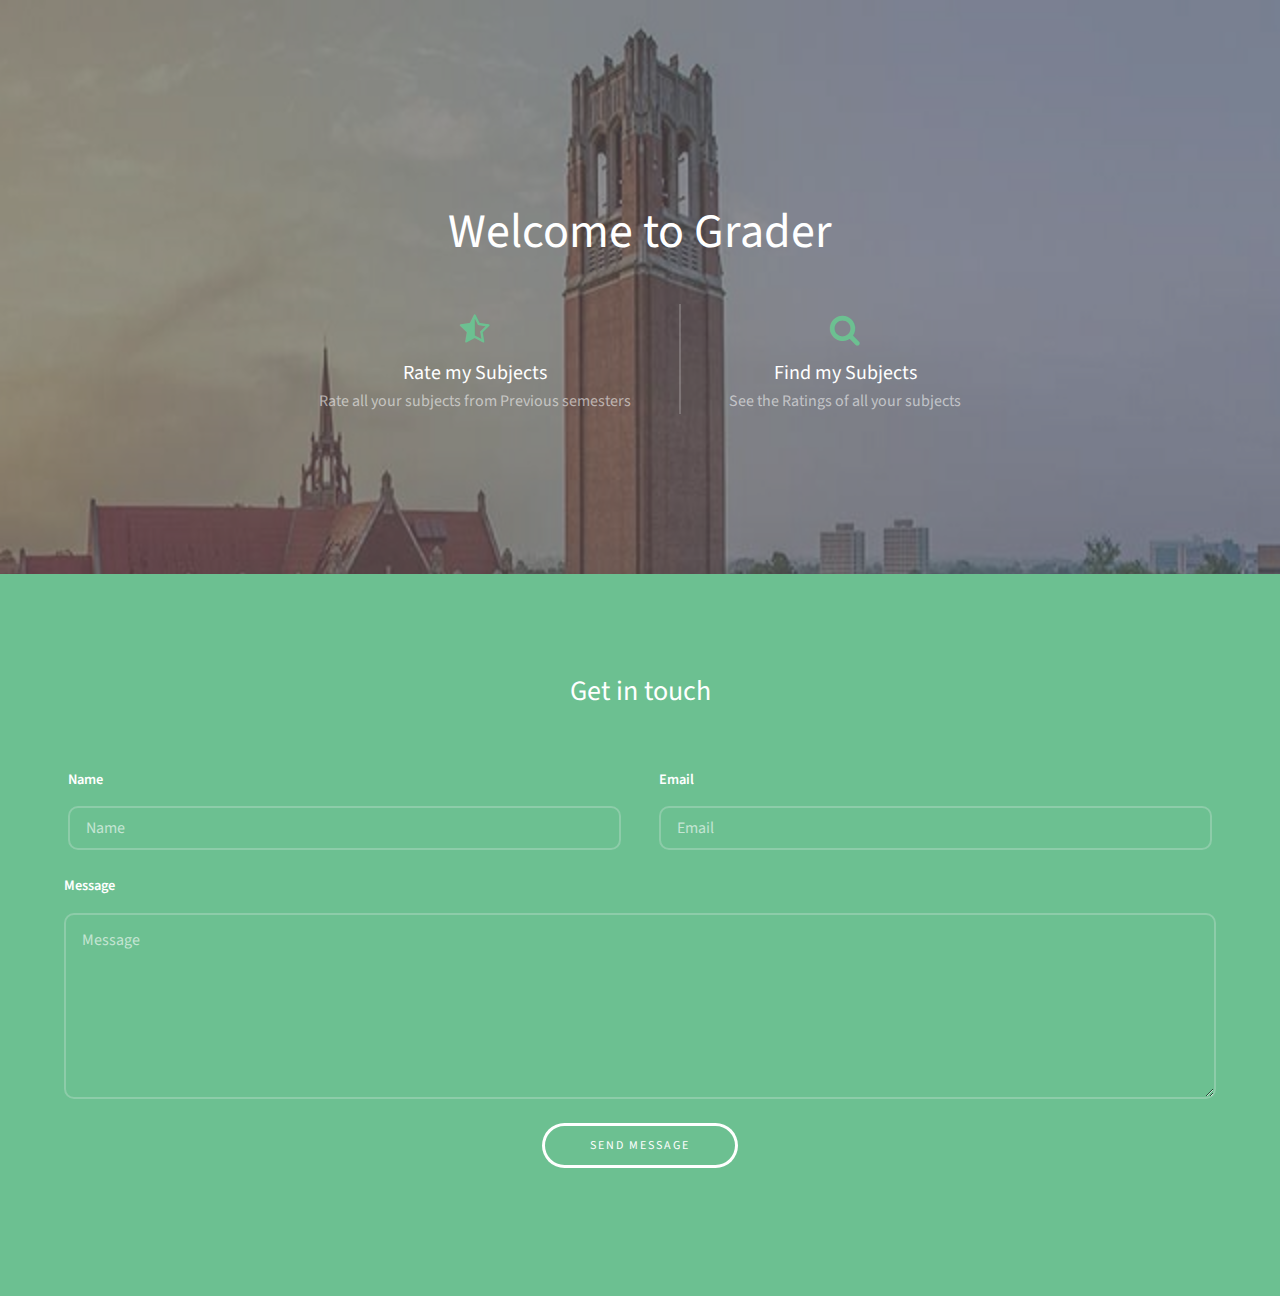
<file: index.html>
<!DOCTYPE HTML>
<!--
	Projection by TEMPLATED
	templated.co @templatedco
	Released for free under the Creative Commons Attribution 3.0 license (templated.co/license)
-->
<html>
	<head>
		<title>Grader by GrayHound</title>
		<meta charset="utf-8" />
		<link rel="stylesheet" href="assets/css/main.css" />
	</head>
	
	<body>
		<!-- Banner -->
			<section id="banner">
				<div class="inner">
					<header>
						<h1>Welcome to Grader</h1>
					</header>

					<div class="flex ">

						<div>
							<a href="./RateSubjects.html"><span class="icon fa-star-half-o" aria-hidden="true"></span></a>
							<h3>Rate my Subjects</h3>
							<p>Rate all your subjects from Previous semesters</p>
						</div>

						<div>
							<a href="./RatingBySubjects.html"><span class="icon fa-search" aria-hidden="true"></span></a>
							<h3>Find my Subjects</h3>
							<p>See the Ratings of all your subjects</p>
						</div>
					</div>

				</div>
			</section>

		<!-- Footer -->
			<footer id="footer">
				<div class="inner">

					<h3>Get in touch</h3>

					<form action="feedback.php" method="post">

						<div class="field half first">
							<label for="name">Name</label>
							<input name="name" id="name" type="text" placeholder="Name">
						</div>
						<div class="field half">
							<label for="email">Email</label>
							<input name="email" id="email" type="email" placeholder="Email">
						</div>
						<div class="field">
							<label for="message">Message</label>
							<textarea name="message" id="message" rows="6" placeholder="Message"></textarea>
						</div>
						<ul class="actions">
							<li><input value="Send Message" class="button alt" type="submit"></li>
						</ul>
					</form>

				</div>
			</footer>


	<script>
	
	</script>
		<!-- Scripts -->
			<script src="assets/js/jquery.min.js"></script>
			<script src="assets/js/skel.min.js"></script>
			<script src="assets/js/util.js"></script>
			<script src="assets/js/main.js"></script>

	</body>
</html>
</file>
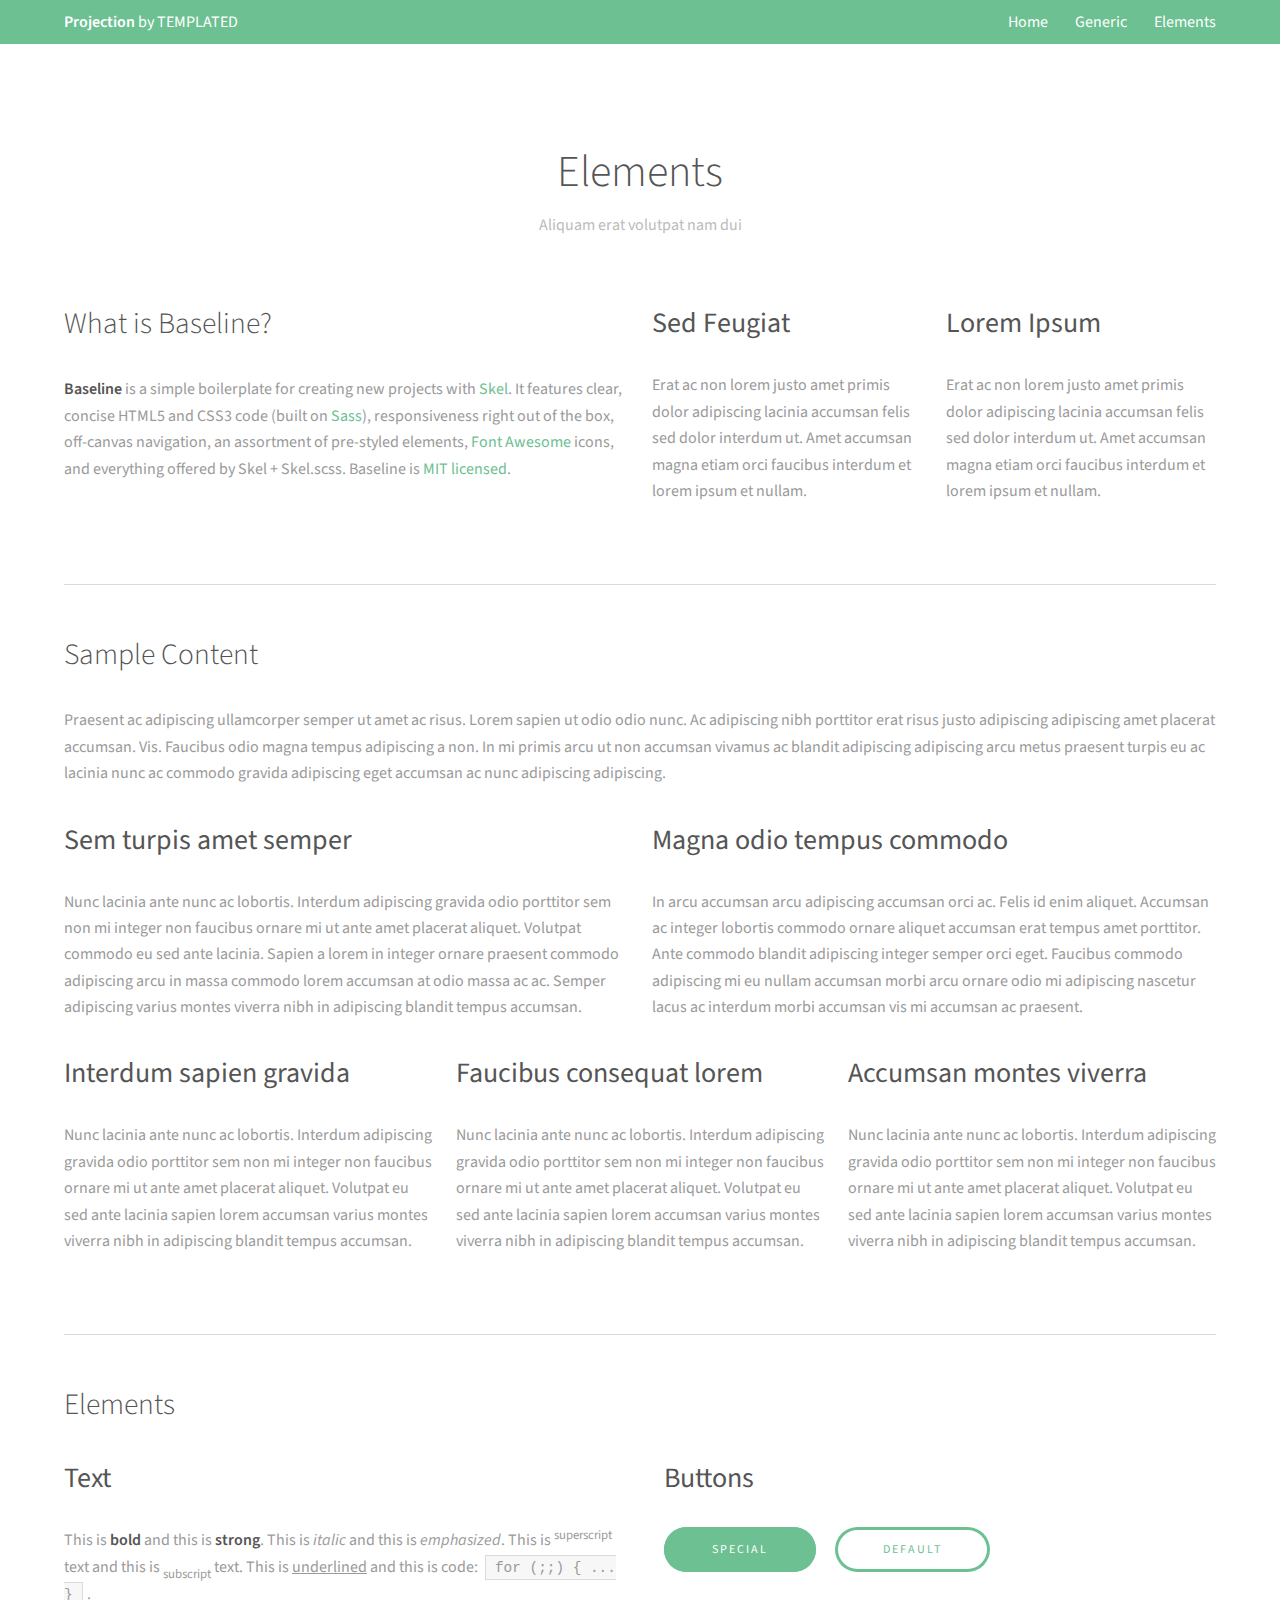
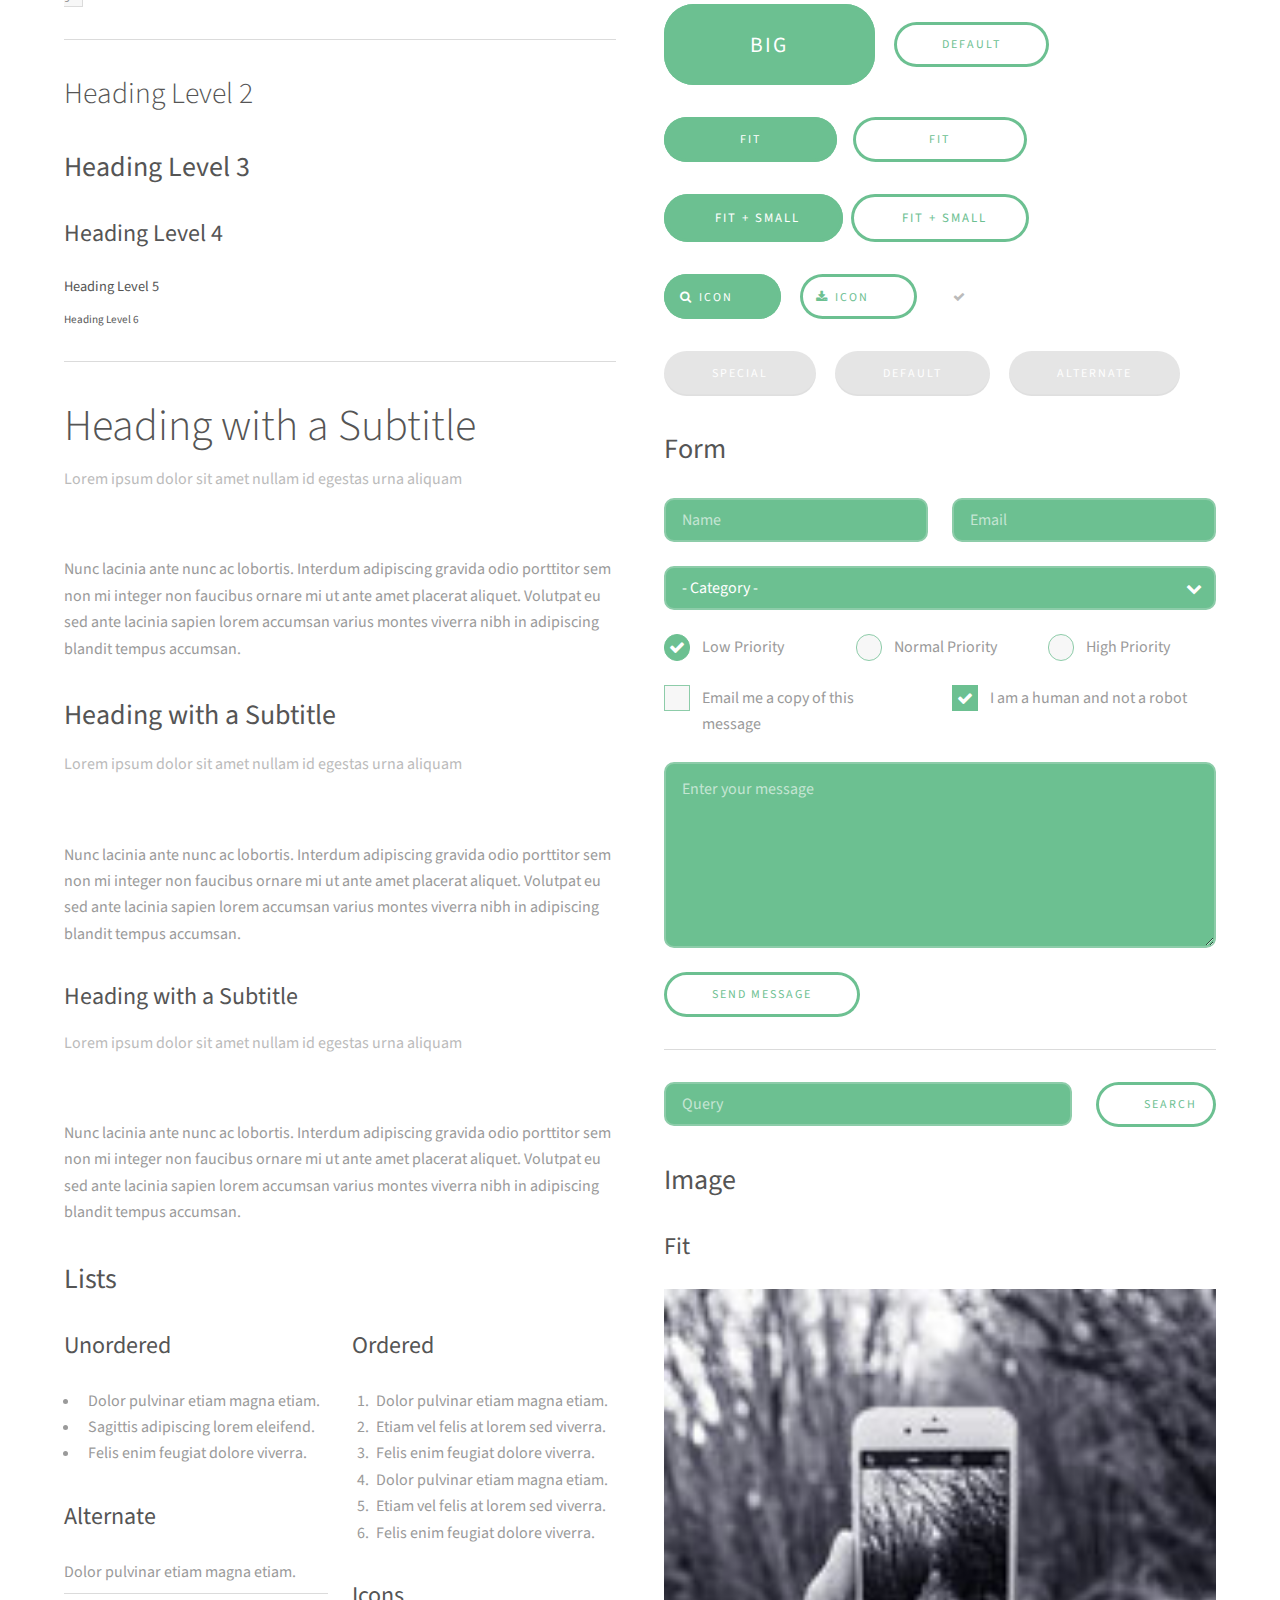
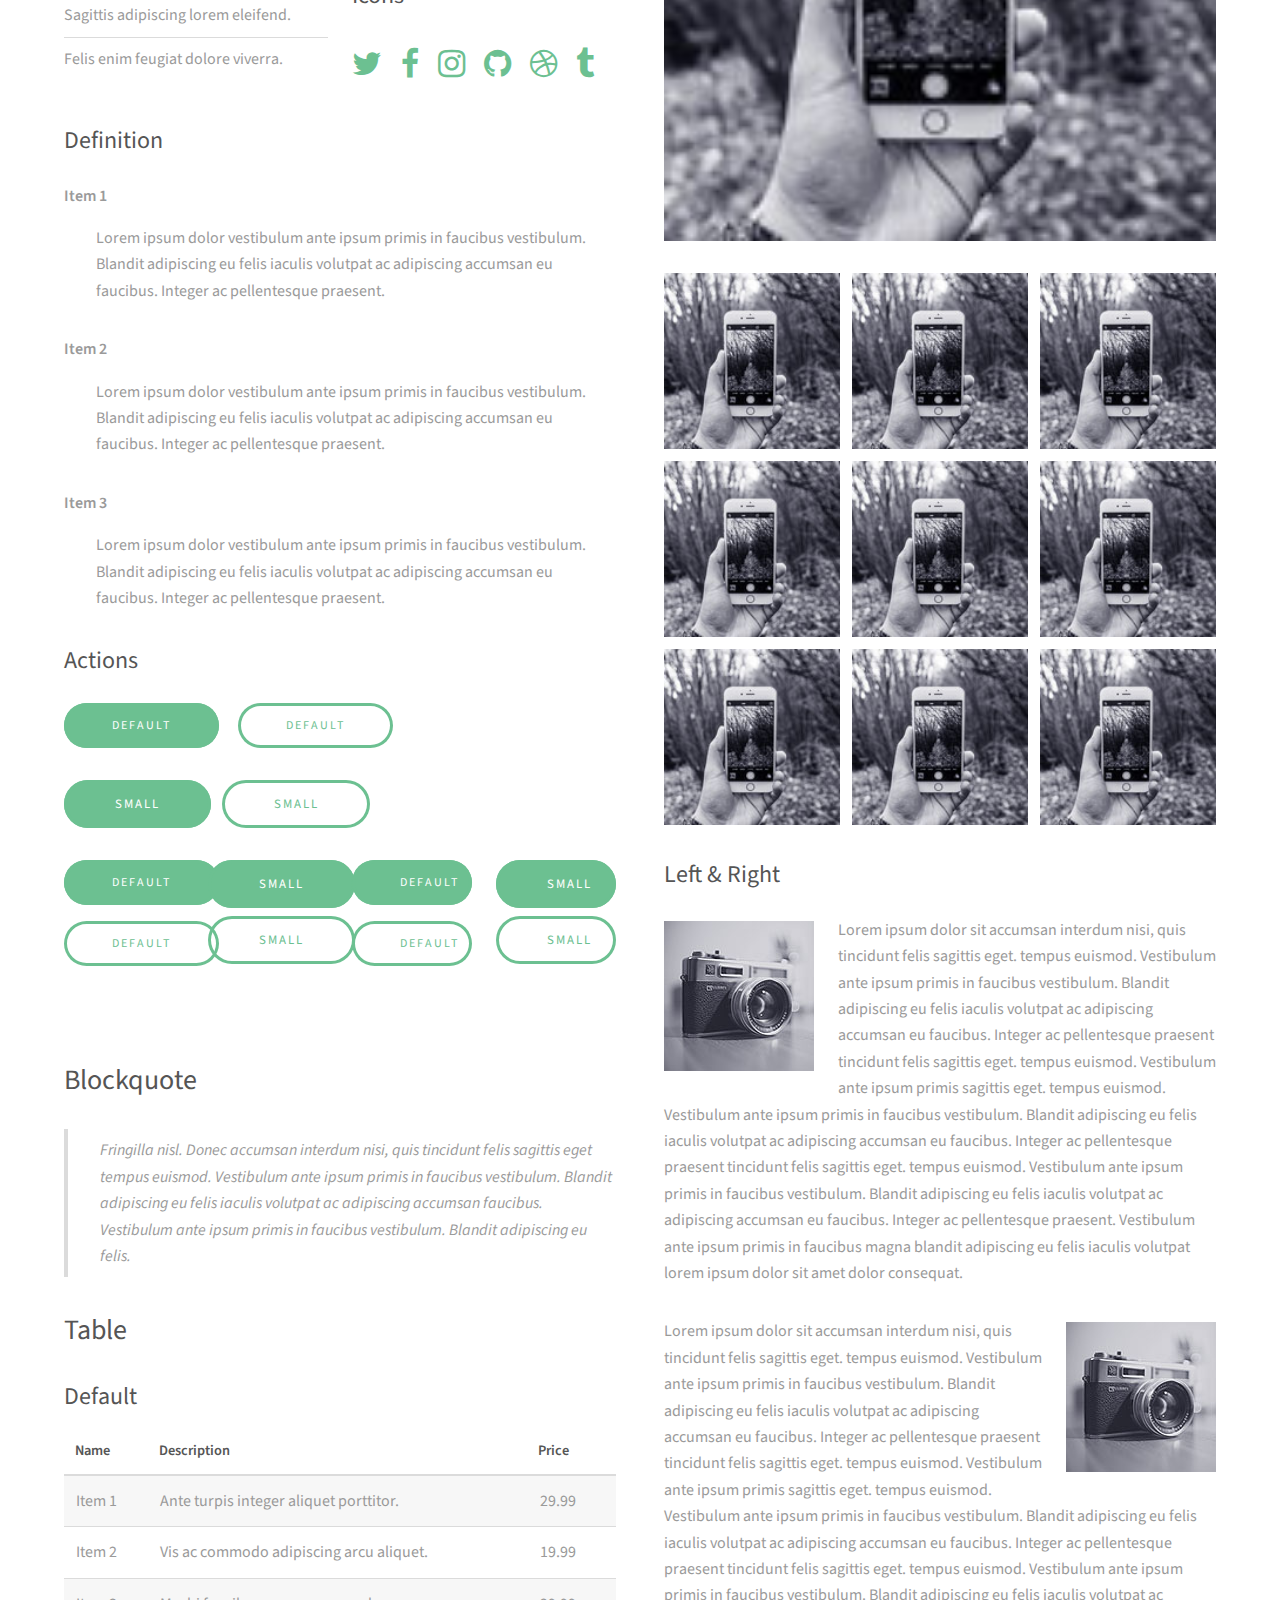
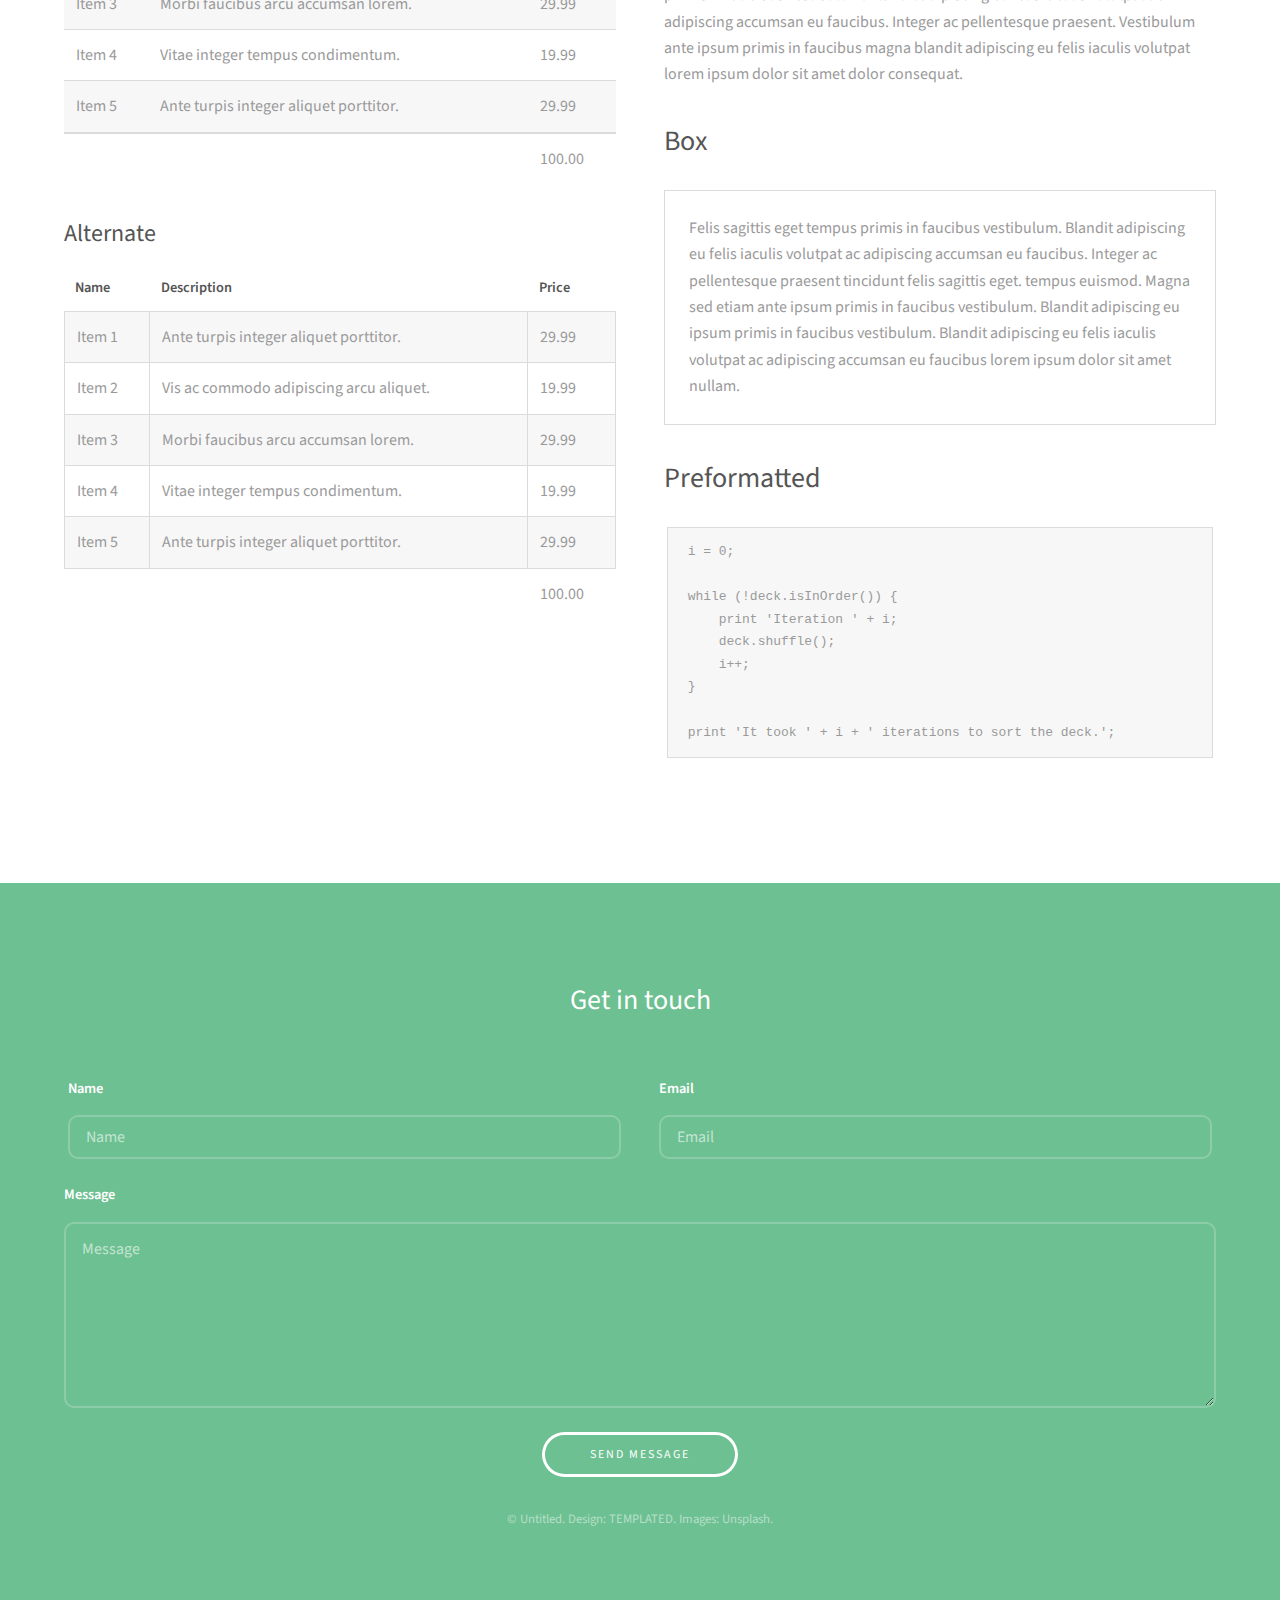
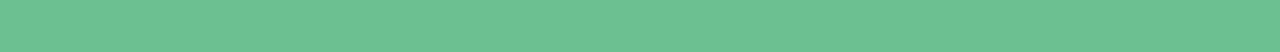
<file: elements.html>
<!DOCTYPE HTML>
<!--
	Projection by TEMPLATED
	templated.co @templatedco
	Released for free under the Creative Commons Attribution 3.0 license (templated.co/license)
-->
<html>
	<head>
		<title>Elements - Projection by TEMPLATED</title>
		<meta charset="utf-8" />
		<meta name="viewport" content="width=device-width, initial-scale=1" />
		<link rel="stylesheet" href="assets/css/main.css" />
	</head>
	<body class="subpage">

		<!-- Header -->
			<header id="header">
				<div class="inner">
					<a href="index.html" class="logo"><strong>Projection</strong> by TEMPLATED</a>
					<nav id="nav">
						<a href="index.html">Home</a>
						<a href="generic.html">Generic</a>
						<a href="elements.html">Elements</a>
					</nav>
					<a href="#navPanel" class="navPanelToggle"><span class="fa fa-bars"></span></a>
				</div>
			</header>

		<!-- Main -->
			<section id="main" class="wrapper">
				<div class="inner">
					<header class="align-center">
						<h2>Elements</h2>
						<p>Aliquam erat volutpat nam dui </p>
					</header>

					<!-- Intro -->
						<div class="row">
							<section class="6u 12u$(medium)">
								<h2>What is Baseline?</h2>
								<p><strong>Baseline</strong> is a simple boilerplate for creating new projects with <a href="http://skel.io">Skel</a>. It features clear, concise HTML5 and CSS3 code (built on <a href="http://sass-lang.com">Sass</a>), responsiveness right out of the box, off-canvas navigation, an assortment of pre-styled elements, <a href="http://fontawesome.io">Font Awesome</a> icons, and everything offered by Skel + Skel.scss. Baseline is <a href="http://skel.io/license">MIT licensed</a>.</p>
							</section>
							<section class="3u 6u(medium) 12u$(small)">
								<h3>Sed Feugiat</h3>
								<p>Erat ac non lorem justo amet primis dolor adipiscing lacinia accumsan felis sed dolor interdum ut. Amet accumsan magna etiam orci faucibus interdum et lorem ipsum et nullam.</p>
							</section>
							<section class="3u$ 6u$(medium) 12u$(small)">
								<h3>Lorem Ipsum</h3>
								<p>Erat ac non lorem justo amet primis dolor adipiscing lacinia accumsan felis sed dolor interdum ut. Amet accumsan magna etiam orci faucibus interdum et lorem ipsum et nullam.</p>
							</section>
						</div>

					<hr class="major" />

					<!-- Content -->
						<h2 id="content">Sample Content</h2>
						<p>Praesent ac adipiscing ullamcorper semper ut amet ac risus. Lorem sapien ut odio odio nunc. Ac adipiscing nibh porttitor erat risus justo adipiscing adipiscing amet placerat accumsan. Vis. Faucibus odio magna tempus adipiscing a non. In mi primis arcu ut non accumsan vivamus ac blandit adipiscing adipiscing arcu metus praesent turpis eu ac lacinia nunc ac commodo gravida adipiscing eget accumsan ac nunc adipiscing adipiscing.</p>
						<div class="row">
							<div class="6u 12u$(small)">
								<h3>Sem turpis amet semper</h3>
								<p>Nunc lacinia ante nunc ac lobortis. Interdum adipiscing gravida odio porttitor sem non mi integer non faucibus ornare mi ut ante amet placerat aliquet. Volutpat commodo eu sed ante lacinia. Sapien a lorem in integer ornare praesent commodo adipiscing arcu in massa commodo lorem accumsan at odio massa ac ac. Semper adipiscing varius montes viverra nibh in adipiscing blandit tempus accumsan.</p>
							</div>
							<div class="6u$ 12u$(small)">
								<h3>Magna odio tempus commodo</h3>
								<p>In arcu accumsan arcu adipiscing accumsan orci ac. Felis id enim aliquet. Accumsan ac integer lobortis commodo ornare aliquet accumsan erat tempus amet porttitor. Ante commodo blandit adipiscing integer semper orci eget. Faucibus commodo adipiscing mi eu nullam accumsan morbi arcu ornare odio mi adipiscing nascetur lacus ac interdum morbi accumsan vis mi accumsan ac praesent.</p>
							</div>
							<!-- Break -->
							<div class="4u 12u$(medium)">
								<h3>Interdum sapien gravida</h3>
								<p>Nunc lacinia ante nunc ac lobortis. Interdum adipiscing gravida odio porttitor sem non mi integer non faucibus ornare mi ut ante amet placerat aliquet. Volutpat eu sed ante lacinia sapien lorem accumsan varius montes viverra nibh in adipiscing blandit tempus accumsan.</p>
							</div>
							<div class="4u 12u$(medium)">
								<h3>Faucibus consequat lorem</h3>
								<p>Nunc lacinia ante nunc ac lobortis. Interdum adipiscing gravida odio porttitor sem non mi integer non faucibus ornare mi ut ante amet placerat aliquet. Volutpat eu sed ante lacinia sapien lorem accumsan varius montes viverra nibh in adipiscing blandit tempus accumsan.</p>
							</div>
							<div class="4u$ 12u$(medium)">
								<h3>Accumsan montes viverra</h3>
								<p>Nunc lacinia ante nunc ac lobortis. Interdum adipiscing gravida odio porttitor sem non mi integer non faucibus ornare mi ut ante amet placerat aliquet. Volutpat eu sed ante lacinia sapien lorem accumsan varius montes viverra nibh in adipiscing blandit tempus accumsan.</p>
							</div>
						</div>

					<hr class="major" />

					<!-- Elements -->
						<h2 id="elements">Elements</h2>
						<div class="row 200%">
							<div class="6u 12u$(medium)">

								<!-- Text stuff -->
									<h3>Text</h3>
									<p>This is <b>bold</b> and this is <strong>strong</strong>. This is <i>italic</i> and this is <em>emphasized</em>.
									This is <sup>superscript</sup> text and this is <sub>subscript</sub> text.
									This is <u>underlined</u> and this is code: <code>for (;;) { ... }</code>.</p>
									<hr />
									<h2>Heading Level 2</h2>
									<h3>Heading Level 3</h3>
									<h4>Heading Level 4</h4>
									<h5>Heading Level 5</h5>
									<h6>Heading Level 6</h6>
									<hr />
									<header>
										<h2>Heading with a Subtitle</h2>
										<p>Lorem ipsum dolor sit amet nullam id egestas urna aliquam</p>
									</header>
									<p>Nunc lacinia ante nunc ac lobortis. Interdum adipiscing gravida odio porttitor sem non mi integer non faucibus ornare mi ut ante amet placerat aliquet. Volutpat eu sed ante lacinia sapien lorem accumsan varius montes viverra nibh in adipiscing blandit tempus accumsan.</p>
									<header>
										<h3>Heading with a Subtitle</h3>
										<p>Lorem ipsum dolor sit amet nullam id egestas urna aliquam</p>
									</header>
									<p>Nunc lacinia ante nunc ac lobortis. Interdum adipiscing gravida odio porttitor sem non mi integer non faucibus ornare mi ut ante amet placerat aliquet. Volutpat eu sed ante lacinia sapien lorem accumsan varius montes viverra nibh in adipiscing blandit tempus accumsan.</p>
									<header>
										<h4>Heading with a Subtitle</h4>
										<p>Lorem ipsum dolor sit amet nullam id egestas urna aliquam</p>
									</header>
									<p>Nunc lacinia ante nunc ac lobortis. Interdum adipiscing gravida odio porttitor sem non mi integer non faucibus ornare mi ut ante amet placerat aliquet. Volutpat eu sed ante lacinia sapien lorem accumsan varius montes viverra nibh in adipiscing blandit tempus accumsan.</p>

								<!-- Lists -->
									<h3>Lists</h3>
									<div class="row">
										<div class="6u 12u$(small)">

											<h4>Unordered</h4>
											<ul>
												<li>Dolor pulvinar etiam magna etiam.</li>
												<li>Sagittis adipiscing lorem eleifend.</li>
												<li>Felis enim feugiat dolore viverra.</li>
											</ul>

											<h4>Alternate</h4>
											<ul class="alt">
												<li>Dolor pulvinar etiam magna etiam.</li>
												<li>Sagittis adipiscing lorem eleifend.</li>
												<li>Felis enim feugiat dolore viverra.</li>
											</ul>

										</div>
										<div class="6u$ 12u$(small)">

											<h4>Ordered</h4>
											<ol>
												<li>Dolor pulvinar etiam magna etiam.</li>
												<li>Etiam vel felis at lorem sed viverra.</li>
												<li>Felis enim feugiat dolore viverra.</li>
												<li>Dolor pulvinar etiam magna etiam.</li>
												<li>Etiam vel felis at lorem sed viverra.</li>
												<li>Felis enim feugiat dolore viverra.</li>
											</ol>

											<h4>Icons</h4>
											<ul class="icons">
												<li><a href="#" class="icon fa-twitter"><span class="label">Twitter</span></a></li>
												<li><a href="#" class="icon fa-facebook"><span class="label">Facebook</span></a></li>
												<li><a href="#" class="icon fa-instagram"><span class="label">Instagram</span></a></li>
												<li><a href="#" class="icon fa-github"><span class="label">Github</span></a></li>
												<li><a href="#" class="icon fa-dribbble"><span class="label">Dribbble</span></a></li>
												<li><a href="#" class="icon fa-tumblr"><span class="label">Tumblr</span></a></li>
											</ul>

										</div>
									</div>
									<h4>Definition</h4>
									<dl>
										<dt>Item 1</dt>
										<dd>
											<p>Lorem ipsum dolor vestibulum ante ipsum primis in faucibus vestibulum. Blandit adipiscing eu felis iaculis volutpat ac adipiscing accumsan eu faucibus. Integer ac pellentesque praesent.</p>
										</dd>
										<dt>Item 2</dt>
										<dd>
											<p>Lorem ipsum dolor vestibulum ante ipsum primis in faucibus vestibulum. Blandit adipiscing eu felis iaculis volutpat ac adipiscing accumsan eu faucibus. Integer ac pellentesque praesent.</p>
										</dd>
										<dt>Item 3</dt>
										<dd>
											<p>Lorem ipsum dolor vestibulum ante ipsum primis in faucibus vestibulum. Blandit adipiscing eu felis iaculis volutpat ac adipiscing accumsan eu faucibus. Integer ac pellentesque praesent.</p>
										</dd>
									</dl>

									<h4>Actions</h4>
									<ul class="actions">
										<li><a href="#" class="button special">Default</a></li>
										<li><a href="#" class="button">Default</a></li>
										<li><a href="#" class="button alt">Default</a></li>
									</ul>
									<ul class="actions small">
										<li><a href="#" class="button special small">Small</a></li>
										<li><a href="#" class="button small">Small</a></li>
										<li><a href="#" class="button alt small">Small</a></li>
									</ul>
									<div class="row">
										<div class="3u 12u$(small)">
											<ul class="actions vertical">
												<li><a href="#" class="button special">Default</a></li>
												<li><a href="#" class="button">Default</a></li>
												<li><a href="#" class="button alt">Default</a></li>
											</ul>
										</div>
										<div class="3u 12u$(small)">
											<ul class="actions vertical small">
												<li><a href="#" class="button special small">Small</a></li>
												<li><a href="#" class="button small">Small</a></li>
												<li><a href="#" class="button alt small">Small</a></li>
											</ul>
										</div>
										<div class="3u 12u$(small)">
											<ul class="actions vertical">
												<li><a href="#" class="button special fit">Default</a></li>
												<li><a href="#" class="button fit">Default</a></li>
												<li><a href="#" class="button alt fit">Default</a></li>
											</ul>
										</div>
										<div class="3u$ 12u$(small)">
											<ul class="actions vertical small">
												<li><a href="#" class="button special small fit">Small</a></li>
												<li><a href="#" class="button small fit">Small</a></li>
												<li><a href="#" class="button alt small fit">Small</a></li>
											</ul>
										</div>
									</div>

								<!-- Blockquote -->
									<h3>Blockquote</h3>
									<blockquote>Fringilla nisl. Donec accumsan interdum nisi, quis tincidunt felis sagittis eget tempus euismod. Vestibulum ante ipsum primis in faucibus vestibulum. Blandit adipiscing eu felis iaculis volutpat ac adipiscing accumsan faucibus. Vestibulum ante ipsum primis in faucibus vestibulum. Blandit adipiscing eu felis.</blockquote>

								<!-- Table -->
									<h3>Table</h3>

									<h4>Default</h4>
									<div class="table-wrapper">
										<table>
											<thead>
												<tr>
													<th>Name</th>
													<th>Description</th>
													<th>Price</th>
												</tr>
											</thead>
											<tbody>
												<tr>
													<td>Item 1</td>
													<td>Ante turpis integer aliquet porttitor.</td>
													<td>29.99</td>
												</tr>
												<tr>
													<td>Item 2</td>
													<td>Vis ac commodo adipiscing arcu aliquet.</td>
													<td>19.99</td>
												</tr>
												<tr>
													<td>Item 3</td>
													<td> Morbi faucibus arcu accumsan lorem.</td>
													<td>29.99</td>
												</tr>
												<tr>
													<td>Item 4</td>
													<td>Vitae integer tempus condimentum.</td>
													<td>19.99</td>
												</tr>
												<tr>
													<td>Item 5</td>
													<td>Ante turpis integer aliquet porttitor.</td>
													<td>29.99</td>
												</tr>
											</tbody>
											<tfoot>
												<tr>
													<td colspan="2"></td>
													<td>100.00</td>
												</tr>
											</tfoot>
										</table>
									</div>

									<h4>Alternate</h4>
									<div class="table-wrapper">
										<table class="alt">
											<thead>
												<tr>
													<th>Name</th>
													<th>Description</th>
													<th>Price</th>
												</tr>
											</thead>
											<tbody>
												<tr>
													<td>Item 1</td>
													<td>Ante turpis integer aliquet porttitor.</td>
													<td>29.99</td>
												</tr>
												<tr>
													<td>Item 2</td>
													<td>Vis ac commodo adipiscing arcu aliquet.</td>
													<td>19.99</td>
												</tr>
												<tr>
													<td>Item 3</td>
													<td> Morbi faucibus arcu accumsan lorem.</td>
													<td>29.99</td>
												</tr>
												<tr>
													<td>Item 4</td>
													<td>Vitae integer tempus condimentum.</td>
													<td>19.99</td>
												</tr>
												<tr>
													<td>Item 5</td>
													<td>Ante turpis integer aliquet porttitor.</td>
													<td>29.99</td>
												</tr>
											</tbody>
											<tfoot>
												<tr>
													<td colspan="2"></td>
													<td>100.00</td>
												</tr>
											</tfoot>
										</table>
									</div>

							</div>
							<div class="6u$ 12u$(medium)">

								<!-- Buttons -->
									<h3>Buttons</h3>
									<ul class="actions">
										<li><a href="#" class="button special">Special</a></li>
										<li><a href="#" class="button">Default</a></li>
										<li><a href="#" class="button alt">Alternate</a></li>
									</ul>
									<ul class="actions">
										<li><a href="#" class="button special big">Big</a></li>
										<li><a href="#" class="button">Default</a></li>
										<li><a href="#" class="button alt small">Small</a></li>
									</ul>
									<ul class="actions fit">
										<li><a href="#" class="button special fit">Fit</a></li>
										<li><a href="#" class="button fit">Fit</a></li>
										<li><a href="#" class="button alt fit">Fit</a></li>
									</ul>
									<ul class="actions fit small">
										<li><a href="#" class="button special fit small">Fit + Small</a></li>
										<li><a href="#" class="button fit small">Fit + Small</a></li>
										<li><a href="#" class="button alt fit small">Fit + Small</a></li>
									</ul>
									<ul class="actions">
										<li><a href="#" class="button special icon fa-search">Icon</a></li>
										<li><a href="#" class="button icon fa-download">Icon</a></li>
										<li><a href="#" class="button alt icon fa-check">Icon</a></li>
									</ul>
									<ul class="actions">
										<li><span class="button special disabled">Special</span></li>
										<li><span class="button disabled">Default</span></li>
										<li><span class="button alt disabled">Alternate</span></li>
									</ul>

								<!-- Form -->
									<h3>Form</h3>

									<form method="post" action="#">
										<div class="row uniform">
											<div class="6u 12u$(xsmall)">
												<input type="text" name="demo-name" id="demo-name" value="" placeholder="Name" />
											</div>
											<div class="6u$ 12u$(xsmall)">
												<input type="email" name="demo-email" id="demo-email" value="" placeholder="Email" />
											</div>
											<!-- Break -->
											<div class="12u$">
												<div class="select-wrapper">
													<select name="demo-category" id="demo-category">
														<option value="">- Category -</option>
														<option value="1">Manufacturing</option>
														<option value="1">Shipping</option>
														<option value="1">Administration</option>
														<option value="1">Human Resources</option>
													</select>
												</div>
											</div>
											<!-- Break -->
											<div class="4u 12u$(small)">
												<input type="radio" id="demo-priority-low" name="demo-priority" checked>
												<label for="demo-priority-low">Low Priority</label>
											</div>
											<div class="4u 12u$(small)">
												<input type="radio" id="demo-priority-normal" name="demo-priority">
												<label for="demo-priority-normal">Normal Priority</label>
											</div>
											<div class="4u$ 12u$(small)">
												<input type="radio" id="demo-priority-high" name="demo-priority">
												<label for="demo-priority-high">High Priority</label>
											</div>
											<!-- Break -->
											<div class="6u 12u$(small)">
												<input type="checkbox" id="demo-copy" name="demo-copy">
												<label for="demo-copy">Email me a copy of this message</label>
											</div>
											<div class="6u$ 12u$(small)">
												<input type="checkbox" id="demo-human" name="demo-human" checked>
												<label for="demo-human">I am a human and not a robot</label>
											</div>
											<!-- Break -->
											<div class="12u$">
												<textarea name="demo-message" id="demo-message" placeholder="Enter your message" rows="6"></textarea>
											</div>
											<!-- Break -->
											<div class="12u$">
												<ul class="actions">
													<li><input type="submit" value="Send Message" /></li>
													<li><input type="reset" value="Reset" class="alt" /></li>
												</ul>
											</div>
										</div>
									</form>

									<hr />

									<form method="post" action="#">
										<div class="row uniform">
											<div class="9u 12u$(small)">
												<input type="text" name="query" id="query" value="" placeholder="Query" />
											</div>
											<div class="3u$ 12u$(small)">
												<input type="submit" value="Search" class="fit" />
											</div>
										</div>
									</form>

								<!-- Image -->
									<h3>Image</h3>

									<h4>Fit</h4>
									<span class="image fit"><img src="images/pic01.jpg" alt="" /></span>
									<div class="box alt">
										<div class="row 50% uniform">
											<div class="4u"><span class="image fit"><img src="images/pic01.jpg" alt="" /></span></div>
											<div class="4u"><span class="image fit"><img src="images/pic01.jpg" alt="" /></span></div>
											<div class="4u$"><span class="image fit"><img src="images/pic01.jpg" alt="" /></span></div>
											<!-- Break -->
											<div class="4u"><span class="image fit"><img src="images/pic01.jpg" alt="" /></span></div>
											<div class="4u"><span class="image fit"><img src="images/pic01.jpg" alt="" /></span></div>
											<div class="4u$"><span class="image fit"><img src="images/pic01.jpg" alt="" /></span></div>
											<!-- Break -->
											<div class="4u"><span class="image fit"><img src="images/pic01.jpg" alt="" /></span></div>
											<div class="4u"><span class="image fit"><img src="images/pic01.jpg" alt="" /></span></div>
											<div class="4u$"><span class="image fit"><img src="images/pic01.jpg" alt="" /></span></div>
										</div>
									</div>

									<h4>Left &amp; Right</h4>
									<p><span class="image left"><img src="images/pic02.jpg" alt="" /></span>Lorem ipsum dolor sit accumsan interdum nisi, quis tincidunt felis sagittis eget. tempus euismod. Vestibulum ante ipsum primis in faucibus vestibulum. Blandit adipiscing eu felis iaculis volutpat ac adipiscing accumsan eu faucibus. Integer ac pellentesque praesent tincidunt felis sagittis eget. tempus euismod. Vestibulum ante ipsum primis sagittis eget. tempus euismod. Vestibulum ante ipsum primis in faucibus vestibulum. Blandit adipiscing eu felis iaculis volutpat ac adipiscing accumsan eu faucibus. Integer ac pellentesque praesent tincidunt felis sagittis eget. tempus euismod. Vestibulum ante ipsum primis in faucibus vestibulum. Blandit adipiscing eu felis iaculis volutpat ac adipiscing accumsan eu faucibus. Integer ac pellentesque praesent. Vestibulum ante ipsum primis in faucibus magna blandit adipiscing eu felis iaculis volutpat lorem ipsum dolor sit amet dolor consequat.</p>
									<p><span class="image right"><img src="images/pic02.jpg" alt="" /></span>Lorem ipsum dolor sit accumsan interdum nisi, quis tincidunt felis sagittis eget. tempus euismod. Vestibulum ante ipsum primis in faucibus vestibulum. Blandit adipiscing eu felis iaculis volutpat ac adipiscing accumsan eu faucibus. Integer ac pellentesque praesent tincidunt felis sagittis eget. tempus euismod. Vestibulum ante ipsum primis sagittis eget. tempus euismod. Vestibulum ante ipsum primis in faucibus vestibulum. Blandit adipiscing eu felis iaculis volutpat ac adipiscing accumsan eu faucibus. Integer ac pellentesque praesent tincidunt felis sagittis eget. tempus euismod. Vestibulum ante ipsum primis in faucibus vestibulum. Blandit adipiscing eu felis iaculis volutpat ac adipiscing accumsan eu faucibus. Integer ac pellentesque praesent. Vestibulum ante ipsum primis in faucibus magna blandit adipiscing eu felis iaculis volutpat lorem ipsum dolor sit amet dolor consequat.</p>

								<!-- Box -->
									<h3>Box</h3>
									<div class="box">
										<p>Felis sagittis eget tempus primis in faucibus vestibulum. Blandit adipiscing eu felis iaculis volutpat ac adipiscing accumsan eu faucibus. Integer ac pellentesque praesent tincidunt felis sagittis eget. tempus euismod. Magna sed etiam ante ipsum primis in faucibus vestibulum. Blandit adipiscing eu ipsum primis in faucibus vestibulum. Blandit adipiscing eu felis iaculis volutpat ac adipiscing accumsan eu faucibus lorem ipsum dolor sit amet nullam.</p>
									</div>

								<!-- Preformatted Code -->
									<h3>Preformatted</h3>
									<pre><code>i = 0;

while (!deck.isInOrder()) {
    print 'Iteration ' + i;
    deck.shuffle();
    i++;
}

print 'It took ' + i + ' iterations to sort the deck.';
</code></pre>

						</div>
					</div>

				</div>

			</section>

		<!-- Footer -->
			<footer id="footer">
				<div class="inner">

					<h3>Get in touch</h3>

					<form action="#" method="post">

						<div class="field half first">
							<label for="name">Name</label>
							<input name="name" id="name" type="text" placeholder="Name">
						</div>
						<div class="field half">
							<label for="email">Email</label>
							<input name="email" id="email" type="email" placeholder="Email">
						</div>
						<div class="field">
							<label for="message">Message</label>
							<textarea name="message" id="message" rows="6" placeholder="Message"></textarea>
						</div>
						<ul class="actions">
							<li><input value="Send Message" class="button alt" type="submit"></li>
						</ul>
					</form>

					<div class="copyright">
						&copy; Untitled. Design: <a href="https://templated.co">TEMPLATED</a>. Images: <a href="https://unsplash.com">Unsplash</a>.
					</div>

				</div>
			</footer>

		<!-- Scripts -->
			<script src="assets/js/jquery.min.js"></script>
			<script src="assets/js/skel.min.js"></script>
			<script src="assets/js/util.js"></script>
			<script src="assets/js/main.js"></script>

	</body>
</html>
</file>
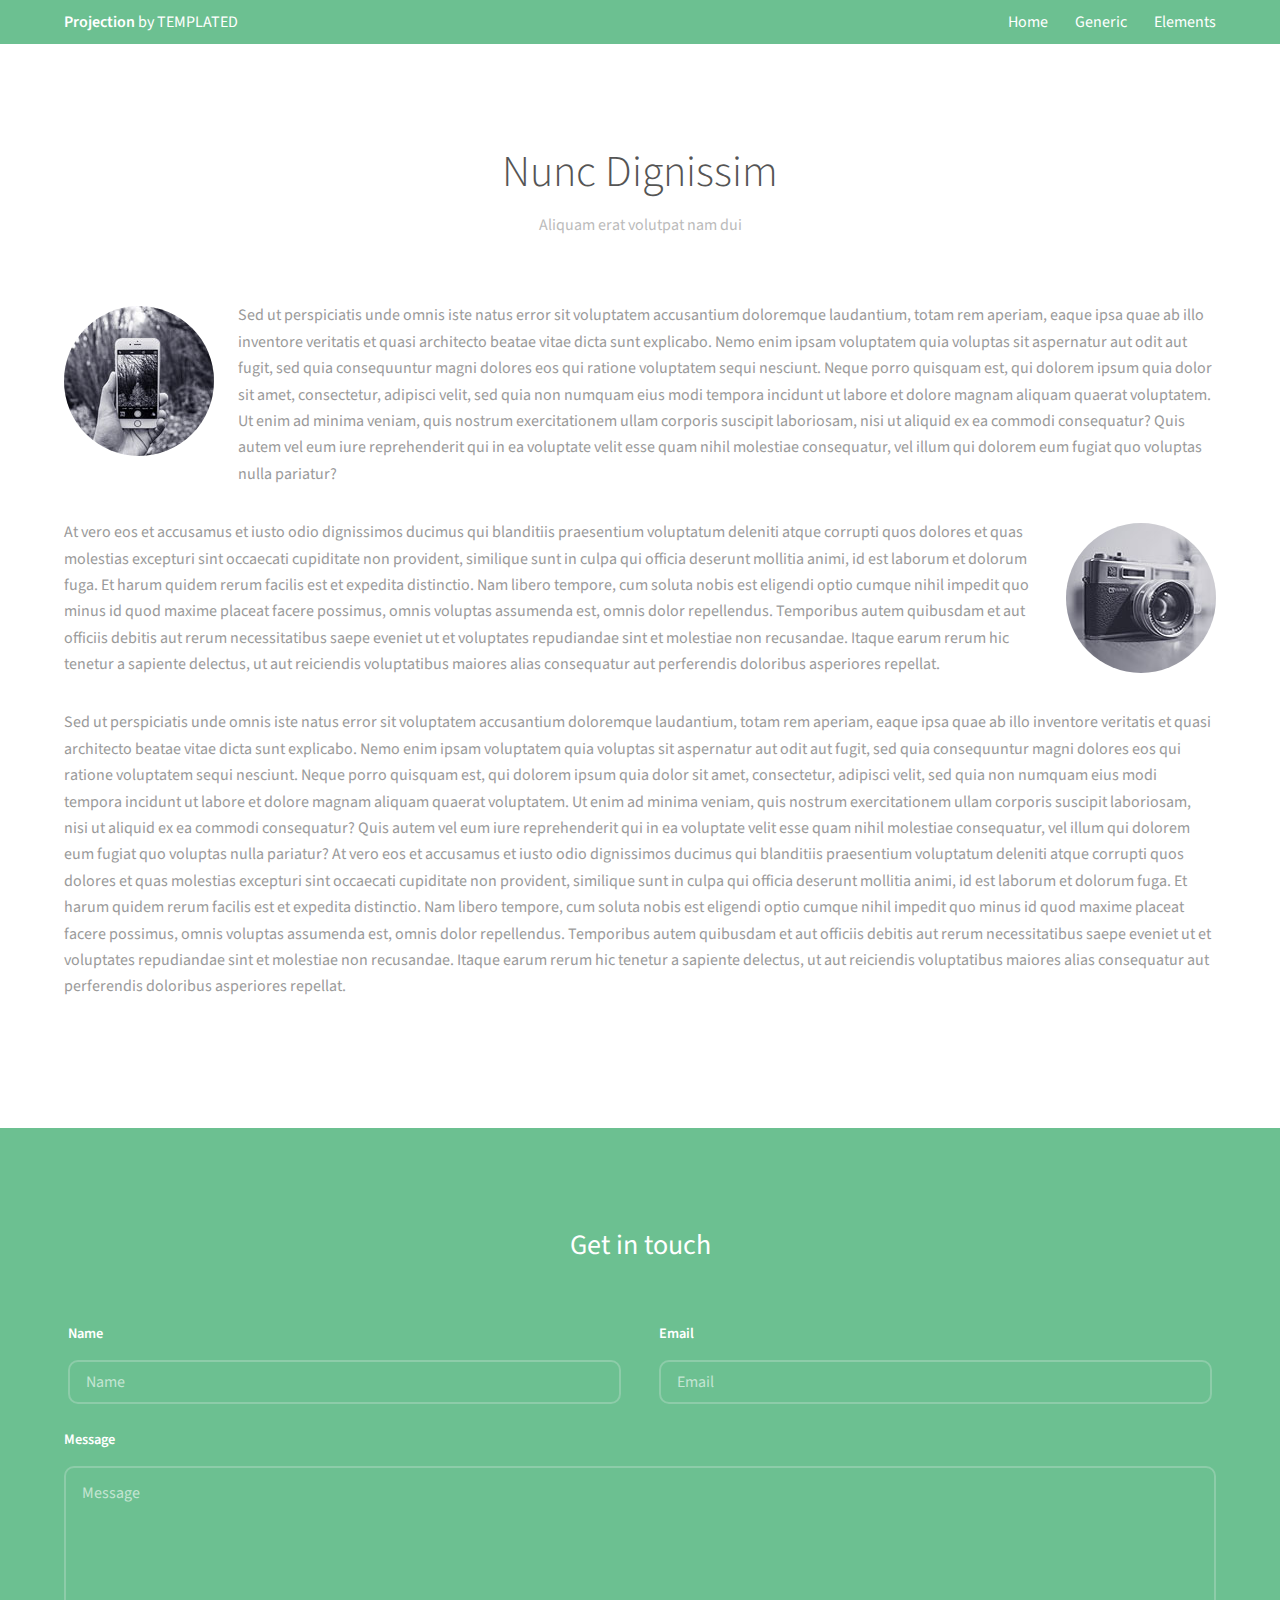
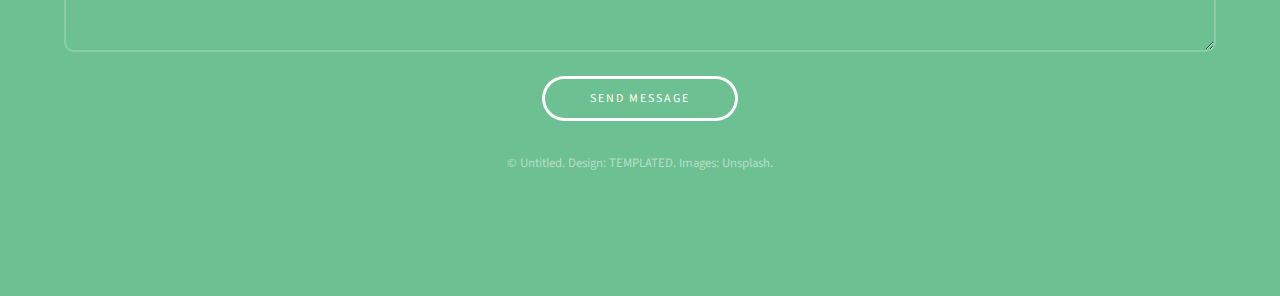
<file: generic.html>
<!DOCTYPE HTML>
<!--
	Projection by TEMPLATED
	templated.co @templatedco
	Released for free under the Creative Commons Attribution 3.0 license (templated.co/license)
-->
<html>
	<head>
		<title>Generic - Projection by TEMPLATED</title>
		<meta charset="utf-8" />
		<meta name="viewport" content="width=device-width, initial-scale=1" />
		<link rel="stylesheet" href="assets/css/main.css" />
	</head>
	<body class="subpage">

		<!-- Header -->
			<header id="header">
				<div class="inner">
					<a href="index.html" class="logo"><strong>Projection</strong> by TEMPLATED</a>
					<nav id="nav">
						<a href="index.html">Home</a>
						<a href="generic.html">Generic</a>
						<a href="elements.html">Elements</a>
					</nav>
					<a href="#navPanel" class="navPanelToggle"><span class="fa fa-bars"></span></a>
				</div>
			</header>

		<!-- Three -->
			<section id="three" class="wrapper">
				<div class="inner">
					<header class="align-center">
						<h2>Nunc Dignissim</h2>
						<p>Aliquam erat volutpat nam dui </p>
					</header>
					<div class="image round left">
						<img src="images/pic01.jpg" alt="Pic 01" />
					</div>
					<p>Sed ut perspiciatis unde omnis iste natus error sit voluptatem accusantium doloremque laudantium, totam rem aperiam, eaque ipsa quae ab illo inventore veritatis et quasi architecto beatae vitae dicta sunt explicabo. Nemo enim ipsam voluptatem quia voluptas sit aspernatur aut odit aut fugit, sed quia consequuntur magni dolores eos qui ratione voluptatem sequi nesciunt. Neque porro quisquam est, qui dolorem ipsum quia dolor sit amet, consectetur, adipisci velit, sed quia non numquam eius modi tempora incidunt ut labore et dolore magnam aliquam quaerat voluptatem. Ut enim ad minima veniam, quis nostrum exercitationem ullam corporis suscipit laboriosam, nisi ut aliquid ex ea commodi consequatur? Quis autem vel eum iure reprehenderit qui in ea voluptate velit esse quam nihil molestiae consequatur, vel illum qui dolorem eum fugiat quo voluptas nulla pariatur?</p>

					<div class="image round right">
						<img src="images/pic02.jpg" alt="Pic 02" />
					</div>
					<p>At vero eos et accusamus et iusto odio dignissimos ducimus qui blanditiis praesentium voluptatum deleniti atque corrupti quos dolores et quas molestias excepturi sint occaecati cupiditate non provident, similique sunt in culpa qui officia deserunt mollitia animi, id est laborum et dolorum fuga. Et harum quidem rerum facilis est et expedita distinctio. Nam libero tempore, cum soluta nobis est eligendi optio cumque nihil impedit quo minus id quod maxime placeat facere possimus, omnis voluptas assumenda est, omnis dolor repellendus. Temporibus autem quibusdam et aut officiis debitis aut rerum necessitatibus saepe eveniet ut et voluptates repudiandae sint et molestiae non recusandae. Itaque earum rerum hic tenetur a sapiente delectus, ut aut reiciendis voluptatibus maiores alias consequatur aut perferendis doloribus asperiores repellat.</p>

					<p>Sed ut perspiciatis unde omnis iste natus error sit voluptatem accusantium doloremque laudantium, totam rem aperiam, eaque ipsa quae ab illo inventore veritatis et quasi architecto beatae vitae dicta sunt explicabo. Nemo enim ipsam voluptatem quia voluptas sit aspernatur aut odit aut fugit, sed quia consequuntur magni dolores eos qui ratione voluptatem sequi nesciunt. Neque porro quisquam est, qui dolorem ipsum quia dolor sit amet, consectetur, adipisci velit, sed quia non numquam eius modi tempora incidunt ut labore et dolore magnam aliquam quaerat voluptatem. Ut enim ad minima veniam, quis nostrum exercitationem ullam corporis suscipit laboriosam, nisi ut aliquid ex ea commodi consequatur? Quis autem vel eum iure reprehenderit qui in ea voluptate velit esse quam nihil molestiae consequatur, vel illum qui dolorem eum fugiat quo voluptas nulla pariatur? At vero eos et accusamus et iusto odio dignissimos ducimus qui blanditiis praesentium voluptatum deleniti atque corrupti quos dolores et quas molestias excepturi sint occaecati cupiditate non provident, similique sunt in culpa qui officia deserunt mollitia animi, id est laborum et dolorum fuga. Et harum quidem rerum facilis est et expedita distinctio. Nam libero tempore, cum soluta nobis est eligendi optio cumque nihil impedit quo minus id quod maxime placeat facere possimus, omnis voluptas assumenda est, omnis dolor repellendus. Temporibus autem quibusdam et aut officiis debitis aut rerum necessitatibus saepe eveniet ut et voluptates repudiandae sint et molestiae non recusandae. Itaque earum rerum hic tenetur a sapiente delectus, ut aut reiciendis voluptatibus maiores alias consequatur aut perferendis doloribus asperiores repellat.</p>

				</div>
			</section>

		<!-- Footer -->
			<footer id="footer">
				<div class="inner">

					<h3>Get in touch</h3>

					<form action="#" method="post">

						<div class="field half first">
							<label for="name">Name</label>
							<input name="name" id="name" type="text" placeholder="Name">
						</div>
						<div class="field half">
							<label for="email">Email</label>
							<input name="email" id="email" type="email" placeholder="Email">
						</div>
						<div class="field">
							<label for="message">Message</label>
							<textarea name="message" id="message" rows="6" placeholder="Message"></textarea>
						</div>
						<ul class="actions">
							<li><input value="Send Message" class="button alt" type="submit"></li>
						</ul>
					</form>

					<div class="copyright">
						&copy; Untitled. Design: <a href="https://templated.co">TEMPLATED</a>. Images: <a href="https://unsplash.com">Unsplash</a>.
					</div>

				</div>
			</footer>

		<!-- Scripts -->
			<script src="assets/js/jquery.min.js"></script>
			<script src="assets/js/skel.min.js"></script>
			<script src="assets/js/util.js"></script>
			<script src="assets/js/main.js"></script>

	</body>
</html>
</file>
<file: assets/css/main.css>
@charset "UTF-8";
@import url(font-awesome.min.css);
@import "https://fonts.googleapis.com/css?family=Source+Sans+Pro:300,400,600";

/*
	Projection by TEMPLATED
	templated.co @templatedco
	Released for free under the Creative Commons Attribution 3.0 license (templated.co/license)
*/

/* Reset */

	html, body, div, span, applet, object, iframe, h1, h2, h3, h4, h5, h6, p, blockquote, pre, a, abbr, acronym, address, big, cite, code, del, dfn, em, img, ins, kbd, q, s, samp, small, strike, strong, sub, sup, tt, var, b, u, i, center, dl, dt, dd, ol, ul, li, fieldset, form, label, legend, table, caption, tbody, tfoot, thead, tr, th, td, article, aside, canvas, details, embed, figure, figcaption, footer, header, hgroup, menu, nav, output, ruby, section, summary, time, mark, audio, video {
		margin: 0;
		padding: 0;
		border: 0;
		font-size: 100%;
		font: inherit;
		vertical-align: baseline;
	}

	article, aside, details, figcaption, figure, footer, header, hgroup, menu, nav, section {
		display: block;
	}

	body {
		line-height: 1;
	}

	ol, ul {
		list-style: none;
	}

	blockquote, q {
		quotes: none;
	}

	blockquote:before, blockquote:after, q:before, q:after {
		content: '';
		content: none;
	}

	table {
		border-collapse: collapse;
		border-spacing: 0;
	}

	body {
		-webkit-text-size-adjust: none;
	}

/* Box Model */

	*, *:before, *:after {
		-moz-box-sizing: border-box;
		-webkit-box-sizing: border-box;
		box-sizing: border-box;
	}

/* Containers */

	.container {
		margin-left: auto;
		margin-right: auto;
	}

	.container.\31 25\25 {
		width: 100%;
		max-width: 100em;
		min-width: 80em;
	}

	.container.\37 5\25 {
		width: 60em;
	}

	.container.\35 0\25 {
		width: 40em;
	}

	.container.\32 5\25 {
		width: 20em;
	}

	.container {
		width: 80em;
	}

	@media screen and (max-width: 1680px) {

		.container.\31 25\25 {
			width: 100%;
			max-width: 100em;
			min-width: 80em;
		}

		.container.\37 5\25 {
			width: 60em;
		}

		.container.\35 0\25 {
			width: 40em;
		}

		.container.\32 5\25 {
			width: 20em;
		}

		.container {
			width: 80em;
		}

	}

	@media screen and (max-width: 1280px) {

		.container.\31 25\25 {
			width: 100%;
			max-width: 81.25em;
			min-width: 65em;
		}

		.container.\37 5\25 {
			width: 48.75em;
		}

		.container.\35 0\25 {
			width: 32.5em;
		}

		.container.\32 5\25 {
			width: 16.25em;
		}

		.container {
			width: 65em;
		}

	}

	@media screen and (max-width: 980px) {

		.container.\31 25\25 {
			width: 100%;
			max-width: 112.5%;
			min-width: 90%;
		}

		.container.\37 5\25 {
			width: 67.5%;
		}

		.container.\35 0\25 {
			width: 45%;
		}

		.container.\32 5\25 {
			width: 22.5%;
		}

		.container {
			width: 90%;
		}

	}

	@media screen and (max-width: 736px) {

		.container.\31 25\25 {
			width: 100%;
			max-width: 112.5%;
			min-width: 90%;
		}

		.container.\37 5\25 {
			width: 67.5%;
		}

		.container.\35 0\25 {
			width: 45%;
		}

		.container.\32 5\25 {
			width: 22.5%;
		}

		.container {
			width: 90% !important;
		}

	}

	@media screen and (max-width: 480px) {

		.container.\31 25\25 {
			width: 100%;
			max-width: 112.5%;
			min-width: 90%;
		}

		.container.\37 5\25 {
			width: 67.5%;
		}

		.container.\35 0\25 {
			width: 45%;
		}

		.container.\32 5\25 {
			width: 22.5%;
		}

		.container {
			width: 90% !important;
		}

	}

/* Grid */

	.row {
		border-bottom: solid 1px transparent;
		-moz-box-sizing: border-box;
		-webkit-box-sizing: border-box;
		box-sizing: border-box;
	}

	.row > * {
		float: left;
		-moz-box-sizing: border-box;
		-webkit-box-sizing: border-box;
		box-sizing: border-box;
	}

	.row:after, .row:before {
		content: '';
		display: block;
		clear: both;
		height: 0;
	}

	.row.uniform > * > :first-child {
		margin-top: 0;
	}

	.row.uniform > * > :last-child {
		margin-bottom: 0;
	}

	.row.\30 \25 > * {
		padding: 0 0 0 0em;
	}

	.row.\30 \25 {
		margin: 0 0 -1px 0em;
	}

	.row.uniform.\30 \25 > * {
		padding: 0em 0 0 0em;
	}

	.row.uniform.\30 \25 {
		margin: 0em 0 -1px 0em;
	}

	.row > * {
		padding: 0 0 0 2em;
	}

	.row {
		margin: 0 0 -1px -2em;
	}

	.row.uniform > * {
		padding: 2em 0 0 2em;
	}

	.row.uniform {
		margin: -2em 0 -1px -2em;
	}

	.row.\32 00\25 > * {
		padding: 0 0 0 4em;
	}

	.row.\32 00\25 {
		margin: 0 0 -1px -4em;
	}

	.row.uniform.\32 00\25 > * {
		padding: 4em 0 0 4em;
	}

	.row.uniform.\32 00\25 {
		margin: -4em 0 -1px -4em;
	}

	.row.\31 50\25 > * {
		padding: 0 0 0 3em;
	}

	.row.\31 50\25 {
		margin: 0 0 -1px -3em;
	}

	.row.uniform.\31 50\25 > * {
		padding: 3em 0 0 3em;
	}

	.row.uniform.\31 50\25 {
		margin: -3em 0 -1px -3em;
	}

	.row.\35 0\25 > * {
		padding: 0 0 0 1em;
	}

	.row.\35 0\25 {
		margin: 0 0 -1px -1em;
	}

	.row.uniform.\35 0\25 > * {
		padding: 1em 0 0 1em;
	}

	.row.uniform.\35 0\25 {
		margin: -1em 0 -1px -1em;
	}

	.row.\32 5\25 > * {
		padding: 0 0 0 0.5em;
	}

	.row.\32 5\25 {
		margin: 0 0 -1px -0.5em;
	}

	.row.uniform.\32 5\25 > * {
		padding: 0.5em 0 0 0.5em;
	}

	.row.uniform.\32 5\25 {
		margin: -0.5em 0 -1px -0.5em;
	}

	.\31 2u, .\31 2u\24 {
		width: 100%;
		clear: none;
		margin-left: 0;
	}

	.\31 1u, .\31 1u\24 {
		width: 91.6666666667%;
		clear: none;
		margin-left: 0;
	}

	.\31 0u, .\31 0u\24 {
		width: 83.3333333333%;
		clear: none;
		margin-left: 0;
	}

	.\39 u, .\39 u\24 {
		width: 75%;
		clear: none;
		margin-left: 0;
	}

	.\38 u, .\38 u\24 {
		width: 66.6666666667%;
		clear: none;
		margin-left: 0;
	}

	.\37 u, .\37 u\24 {
		width: 58.3333333333%;
		clear: none;
		margin-left: 0;
	}

	.\36 u, .\36 u\24 {
		width: 50%;
		clear: none;
		margin-left: 0;
	}

	.\35 u, .\35 u\24 {
		width: 41.6666666667%;
		clear: none;
		margin-left: 0;
	}

	.\34 u, .\34 u\24 {
		width: 33.3333333333%;
		clear: none;
		margin-left: 0;
	}

	.\33 u, .\33 u\24 {
		width: 25%;
		clear: none;
		margin-left: 0;
	}

	.\32 u, .\32 u\24 {
		width: 16.6666666667%;
		clear: none;
		margin-left: 0;
	}

	.\31 u, .\31 u\24 {
		width: 8.3333333333%;
		clear: none;
		margin-left: 0;
	}

	.\31 2u\24 + *,
	.\31 1u\24 + *,
	.\31 0u\24 + *,
	.\39 u\24 + *,
	.\38 u\24 + *,
	.\37 u\24 + *,
	.\36 u\24 + *,
	.\35 u\24 + *,
	.\34 u\24 + *,
	.\33 u\24 + *,
	.\32 u\24 + *,
	.\31 u\24 + * {
		clear: left;
	}

	.\-11u {
		margin-left: 91.66667%;
	}

	.\-10u {
		margin-left: 83.33333%;
	}

	.\-9u {
		margin-left: 75%;
	}

	.\-8u {
		margin-left: 66.66667%;
	}

	.\-7u {
		margin-left: 58.33333%;
	}

	.\-6u {
		margin-left: 50%;
	}

	.\-5u {
		margin-left: 41.66667%;
	}

	.\-4u {
		margin-left: 33.33333%;
	}

	.\-3u {
		margin-left: 25%;
	}

	.\-2u {
		margin-left: 16.66667%;
	}

	.\-1u {
		margin-left: 8.33333%;
	}

	@media screen and (max-width: 1680px) {

		.row > * {
			padding: 0 0 0 2em;
		}

		.row {
			margin: 0 0 -1px -2em;
		}

		.row.uniform > * {
			padding: 2em 0 0 2em;
		}

		.row.uniform {
			margin: -2em 0 -1px -2em;
		}

		.row.\32 00\25 > * {
			padding: 0 0 0 4em;
		}

		.row.\32 00\25 {
			margin: 0 0 -1px -4em;
		}

		.row.uniform.\32 00\25 > * {
			padding: 4em 0 0 4em;
		}

		.row.uniform.\32 00\25 {
			margin: -4em 0 -1px -4em;
		}

		.row.\31 50\25 > * {
			padding: 0 0 0 3em;
		}

		.row.\31 50\25 {
			margin: 0 0 -1px -3em;
		}

		.row.uniform.\31 50\25 > * {
			padding: 3em 0 0 3em;
		}

		.row.uniform.\31 50\25 {
			margin: -3em 0 -1px -3em;
		}

		.row.\35 0\25 > * {
			padding: 0 0 0 1em;
		}

		.row.\35 0\25 {
			margin: 0 0 -1px -1em;
		}

		.row.uniform.\35 0\25 > * {
			padding: 1em 0 0 1em;
		}

		.row.uniform.\35 0\25 {
			margin: -1em 0 -1px -1em;
		}

		.row.\32 5\25 > * {
			padding: 0 0 0 0.5em;
		}

		.row.\32 5\25 {
			margin: 0 0 -1px -0.5em;
		}

		.row.uniform.\32 5\25 > * {
			padding: 0.5em 0 0 0.5em;
		}

		.row.uniform.\32 5\25 {
			margin: -0.5em 0 -1px -0.5em;
		}

		.\31 2u\28xlarge\29, .\31 2u\24\28xlarge\29 {
			width: 100%;
			clear: none;
			margin-left: 0;
		}

		.\31 1u\28xlarge\29, .\31 1u\24\28xlarge\29 {
			width: 91.6666666667%;
			clear: none;
			margin-left: 0;
		}

		.\31 0u\28xlarge\29, .\31 0u\24\28xlarge\29 {
			width: 83.3333333333%;
			clear: none;
			margin-left: 0;
		}

		.\39 u\28xlarge\29, .\39 u\24\28xlarge\29 {
			width: 75%;
			clear: none;
			margin-left: 0;
		}

		.\38 u\28xlarge\29, .\38 u\24\28xlarge\29 {
			width: 66.6666666667%;
			clear: none;
			margin-left: 0;
		}

		.\37 u\28xlarge\29, .\37 u\24\28xlarge\29 {
			width: 58.3333333333%;
			clear: none;
			margin-left: 0;
		}

		.\36 u\28xlarge\29, .\36 u\24\28xlarge\29 {
			width: 50%;
			clear: none;
			margin-left: 0;
		}

		.\35 u\28xlarge\29, .\35 u\24\28xlarge\29 {
			width: 41.6666666667%;
			clear: none;
			margin-left: 0;
		}

		.\34 u\28xlarge\29, .\34 u\24\28xlarge\29 {
			width: 33.3333333333%;
			clear: none;
			margin-left: 0;
		}

		.\33 u\28xlarge\29, .\33 u\24\28xlarge\29 {
			width: 25%;
			clear: none;
			margin-left: 0;
		}

		.\32 u\28xlarge\29, .\32 u\24\28xlarge\29 {
			width: 16.6666666667%;
			clear: none;
			margin-left: 0;
		}

		.\31 u\28xlarge\29, .\31 u\24\28xlarge\29 {
			width: 8.3333333333%;
			clear: none;
			margin-left: 0;
		}

		.\31 2u\24\28xlarge\29 + *,
		.\31 1u\24\28xlarge\29 + *,
		.\31 0u\24\28xlarge\29 + *,
		.\39 u\24\28xlarge\29 + *,
		.\38 u\24\28xlarge\29 + *,
		.\37 u\24\28xlarge\29 + *,
		.\36 u\24\28xlarge\29 + *,
		.\35 u\24\28xlarge\29 + *,
		.\34 u\24\28xlarge\29 + *,
		.\33 u\24\28xlarge\29 + *,
		.\32 u\24\28xlarge\29 + *,
		.\31 u\24\28xlarge\29 + * {
			clear: left;
		}

		.\-11u\28xlarge\29 {
			margin-left: 91.66667%;
		}

		.\-10u\28xlarge\29 {
			margin-left: 83.33333%;
		}

		.\-9u\28xlarge\29 {
			margin-left: 75%;
		}

		.\-8u\28xlarge\29 {
			margin-left: 66.66667%;
		}

		.\-7u\28xlarge\29 {
			margin-left: 58.33333%;
		}

		.\-6u\28xlarge\29 {
			margin-left: 50%;
		}

		.\-5u\28xlarge\29 {
			margin-left: 41.66667%;
		}

		.\-4u\28xlarge\29 {
			margin-left: 33.33333%;
		}

		.\-3u\28xlarge\29 {
			margin-left: 25%;
		}

		.\-2u\28xlarge\29 {
			margin-left: 16.66667%;
		}

		.\-1u\28xlarge\29 {
			margin-left: 8.33333%;
		}

	}

	@media screen and (max-width: 1280px) {

		.row > * {
			padding: 0 0 0 1.5em;
		}

		.row {
			margin: 0 0 -1px -1.5em;
		}

		.row.uniform > * {
			padding: 1.5em 0 0 1.5em;
		}

		.row.uniform {
			margin: -1.5em 0 -1px -1.5em;
		}

		.row.\32 00\25 > * {
			padding: 0 0 0 3em;
		}

		.row.\32 00\25 {
			margin: 0 0 -1px -3em;
		}

		.row.uniform.\32 00\25 > * {
			padding: 3em 0 0 3em;
		}

		.row.uniform.\32 00\25 {
			margin: -3em 0 -1px -3em;
		}

		.row.\31 50\25 > * {
			padding: 0 0 0 2.25em;
		}

		.row.\31 50\25 {
			margin: 0 0 -1px -2.25em;
		}

		.row.uniform.\31 50\25 > * {
			padding: 2.25em 0 0 2.25em;
		}

		.row.uniform.\31 50\25 {
			margin: -2.25em 0 -1px -2.25em;
		}

		.row.\35 0\25 > * {
			padding: 0 0 0 0.75em;
		}

		.row.\35 0\25 {
			margin: 0 0 -1px -0.75em;
		}

		.row.uniform.\35 0\25 > * {
			padding: 0.75em 0 0 0.75em;
		}

		.row.uniform.\35 0\25 {
			margin: -0.75em 0 -1px -0.75em;
		}

		.row.\32 5\25 > * {
			padding: 0 0 0 0.375em;
		}

		.row.\32 5\25 {
			margin: 0 0 -1px -0.375em;
		}

		.row.uniform.\32 5\25 > * {
			padding: 0.375em 0 0 0.375em;
		}

		.row.uniform.\32 5\25 {
			margin: -0.375em 0 -1px -0.375em;
		}

		.\31 2u\28large\29, .\31 2u\24\28large\29 {
			width: 100%;
			clear: none;
			margin-left: 0;
		}

		.\31 1u\28large\29, .\31 1u\24\28large\29 {
			width: 91.6666666667%;
			clear: none;
			margin-left: 0;
		}

		.\31 0u\28large\29, .\31 0u\24\28large\29 {
			width: 83.3333333333%;
			clear: none;
			margin-left: 0;
		}

		.\39 u\28large\29, .\39 u\24\28large\29 {
			width: 75%;
			clear: none;
			margin-left: 0;
		}

		.\38 u\28large\29, .\38 u\24\28large\29 {
			width: 66.6666666667%;
			clear: none;
			margin-left: 0;
		}

		.\37 u\28large\29, .\37 u\24\28large\29 {
			width: 58.3333333333%;
			clear: none;
			margin-left: 0;
		}

		.\36 u\28large\29, .\36 u\24\28large\29 {
			width: 50%;
			clear: none;
			margin-left: 0;
		}

		.\35 u\28large\29, .\35 u\24\28large\29 {
			width: 41.6666666667%;
			clear: none;
			margin-left: 0;
		}

		.\34 u\28large\29, .\34 u\24\28large\29 {
			width: 33.3333333333%;
			clear: none;
			margin-left: 0;
		}

		.\33 u\28large\29, .\33 u\24\28large\29 {
			width: 25%;
			clear: none;
			margin-left: 0;
		}

		.\32 u\28large\29, .\32 u\24\28large\29 {
			width: 16.6666666667%;
			clear: none;
			margin-left: 0;
		}

		.\31 u\28large\29, .\31 u\24\28large\29 {
			width: 8.3333333333%;
			clear: none;
			margin-left: 0;
		}

		.\31 2u\24\28large\29 + *,
		.\31 1u\24\28large\29 + *,
		.\31 0u\24\28large\29 + *,
		.\39 u\24\28large\29 + *,
		.\38 u\24\28large\29 + *,
		.\37 u\24\28large\29 + *,
		.\36 u\24\28large\29 + *,
		.\35 u\24\28large\29 + *,
		.\34 u\24\28large\29 + *,
		.\33 u\24\28large\29 + *,
		.\32 u\24\28large\29 + *,
		.\31 u\24\28large\29 + * {
			clear: left;
		}

		.\-11u\28large\29 {
			margin-left: 91.66667%;
		}

		.\-10u\28large\29 {
			margin-left: 83.33333%;
		}

		.\-9u\28large\29 {
			margin-left: 75%;
		}

		.\-8u\28large\29 {
			margin-left: 66.66667%;
		}

		.\-7u\28large\29 {
			margin-left: 58.33333%;
		}

		.\-6u\28large\29 {
			margin-left: 50%;
		}

		.\-5u\28large\29 {
			margin-left: 41.66667%;
		}

		.\-4u\28large\29 {
			margin-left: 33.33333%;
		}

		.\-3u\28large\29 {
			margin-left: 25%;
		}

		.\-2u\28large\29 {
			margin-left: 16.66667%;
		}

		.\-1u\28large\29 {
			margin-left: 8.33333%;
		}

	}

	@media screen and (max-width: 980px) {

		.row > * {
			padding: 0 0 0 1.5em;
		}

		.row {
			margin: 0 0 -1px -1.5em;
		}

		.row.uniform > * {
			padding: 1.5em 0 0 1.5em;
		}

		.row.uniform {
			margin: -1.5em 0 -1px -1.5em;
		}

		.row.\32 00\25 > * {
			padding: 0 0 0 3em;
		}

		.row.\32 00\25 {
			margin: 0 0 -1px -3em;
		}

		.row.uniform.\32 00\25 > * {
			padding: 3em 0 0 3em;
		}

		.row.uniform.\32 00\25 {
			margin: -3em 0 -1px -3em;
		}

		.row.\31 50\25 > * {
			padding: 0 0 0 2.25em;
		}

		.row.\31 50\25 {
			margin: 0 0 -1px -2.25em;
		}

		.row.uniform.\31 50\25 > * {
			padding: 2.25em 0 0 2.25em;
		}

		.row.uniform.\31 50\25 {
			margin: -2.25em 0 -1px -2.25em;
		}

		.row.\35 0\25 > * {
			padding: 0 0 0 0.75em;
		}

		.row.\35 0\25 {
			margin: 0 0 -1px -0.75em;
		}

		.row.uniform.\35 0\25 > * {
			padding: 0.75em 0 0 0.75em;
		}

		.row.uniform.\35 0\25 {
			margin: -0.75em 0 -1px -0.75em;
		}

		.row.\32 5\25 > * {
			padding: 0 0 0 0.375em;
		}

		.row.\32 5\25 {
			margin: 0 0 -1px -0.375em;
		}

		.row.uniform.\32 5\25 > * {
			padding: 0.375em 0 0 0.375em;
		}

		.row.uniform.\32 5\25 {
			margin: -0.375em 0 -1px -0.375em;
		}

		.\31 2u\28medium\29, .\31 2u\24\28medium\29 {
			width: 100%;
			clear: none;
			margin-left: 0;
		}

		.\31 1u\28medium\29, .\31 1u\24\28medium\29 {
			width: 91.6666666667%;
			clear: none;
			margin-left: 0;
		}

		.\31 0u\28medium\29, .\31 0u\24\28medium\29 {
			width: 83.3333333333%;
			clear: none;
			margin-left: 0;
		}

		.\39 u\28medium\29, .\39 u\24\28medium\29 {
			width: 75%;
			clear: none;
			margin-left: 0;
		}

		.\38 u\28medium\29, .\38 u\24\28medium\29 {
			width: 66.6666666667%;
			clear: none;
			margin-left: 0;
		}

		.\37 u\28medium\29, .\37 u\24\28medium\29 {
			width: 58.3333333333%;
			clear: none;
			margin-left: 0;
		}

		.\36 u\28medium\29, .\36 u\24\28medium\29 {
			width: 50%;
			clear: none;
			margin-left: 0;
		}

		.\35 u\28medium\29, .\35 u\24\28medium\29 {
			width: 41.6666666667%;
			clear: none;
			margin-left: 0;
		}

		.\34 u\28medium\29, .\34 u\24\28medium\29 {
			width: 33.3333333333%;
			clear: none;
			margin-left: 0;
		}

		.\33 u\28medium\29, .\33 u\24\28medium\29 {
			width: 25%;
			clear: none;
			margin-left: 0;
		}

		.\32 u\28medium\29, .\32 u\24\28medium\29 {
			width: 16.6666666667%;
			clear: none;
			margin-left: 0;
		}

		.\31 u\28medium\29, .\31 u\24\28medium\29 {
			width: 8.3333333333%;
			clear: none;
			margin-left: 0;
		}

		.\31 2u\24\28medium\29 + *,
		.\31 1u\24\28medium\29 + *,
		.\31 0u\24\28medium\29 + *,
		.\39 u\24\28medium\29 + *,
		.\38 u\24\28medium\29 + *,
		.\37 u\24\28medium\29 + *,
		.\36 u\24\28medium\29 + *,
		.\35 u\24\28medium\29 + *,
		.\34 u\24\28medium\29 + *,
		.\33 u\24\28medium\29 + *,
		.\32 u\24\28medium\29 + *,
		.\31 u\24\28medium\29 + * {
			clear: left;
		}

		.\-11u\28medium\29 {
			margin-left: 91.66667%;
		}

		.\-10u\28medium\29 {
			margin-left: 83.33333%;
		}

		.\-9u\28medium\29 {
			margin-left: 75%;
		}

		.\-8u\28medium\29 {
			margin-left: 66.66667%;
		}

		.\-7u\28medium\29 {
			margin-left: 58.33333%;
		}

		.\-6u\28medium\29 {
			margin-left: 50%;
		}

		.\-5u\28medium\29 {
			margin-left: 41.66667%;
		}

		.\-4u\28medium\29 {
			margin-left: 33.33333%;
		}

		.\-3u\28medium\29 {
			margin-left: 25%;
		}

		.\-2u\28medium\29 {
			margin-left: 16.66667%;
		}

		.\-1u\28medium\29 {
			margin-left: 8.33333%;
		}

	}

	@media screen and (max-width: 736px) {

		.row > * {
			padding: 0 0 0 1.25em;
		}

		.row {
			margin: 0 0 -1px -1.25em;
		}

		.row.uniform > * {
			padding: 1.25em 0 0 1.25em;
		}

		.row.uniform {
			margin: -1.25em 0 -1px -1.25em;
		}

		.row.\32 00\25 > * {
			padding: 0 0 0 2.5em;
		}

		.row.\32 00\25 {
			margin: 0 0 -1px -2.5em;
		}

		.row.uniform.\32 00\25 > * {
			padding: 2.5em 0 0 2.5em;
		}

		.row.uniform.\32 00\25 {
			margin: -2.5em 0 -1px -2.5em;
		}

		.row.\31 50\25 > * {
			padding: 0 0 0 1.875em;
		}

		.row.\31 50\25 {
			margin: 0 0 -1px -1.875em;
		}

		.row.uniform.\31 50\25 > * {
			padding: 1.875em 0 0 1.875em;
		}

		.row.uniform.\31 50\25 {
			margin: -1.875em 0 -1px -1.875em;
		}

		.row.\35 0\25 > * {
			padding: 0 0 0 0.625em;
		}

		.row.\35 0\25 {
			margin: 0 0 -1px -0.625em;
		}

		.row.uniform.\35 0\25 > * {
			padding: 0.625em 0 0 0.625em;
		}

		.row.uniform.\35 0\25 {
			margin: -0.625em 0 -1px -0.625em;
		}

		.row.\32 5\25 > * {
			padding: 0 0 0 0.3125em;
		}

		.row.\32 5\25 {
			margin: 0 0 -1px -0.3125em;
		}

		.row.uniform.\32 5\25 > * {
			padding: 0.3125em 0 0 0.3125em;
		}

		.row.uniform.\32 5\25 {
			margin: -0.3125em 0 -1px -0.3125em;
		}

		.\31 2u\28small\29, .\31 2u\24\28small\29 {
			width: 100%;
			clear: none;
			margin-left: 0;
		}

		.\31 1u\28small\29, .\31 1u\24\28small\29 {
			width: 91.6666666667%;
			clear: none;
			margin-left: 0;
		}

		.\31 0u\28small\29, .\31 0u\24\28small\29 {
			width: 83.3333333333%;
			clear: none;
			margin-left: 0;
		}

		.\39 u\28small\29, .\39 u\24\28small\29 {
			width: 75%;
			clear: none;
			margin-left: 0;
		}

		.\38 u\28small\29, .\38 u\24\28small\29 {
			width: 66.6666666667%;
			clear: none;
			margin-left: 0;
		}

		.\37 u\28small\29, .\37 u\24\28small\29 {
			width: 58.3333333333%;
			clear: none;
			margin-left: 0;
		}

		.\36 u\28small\29, .\36 u\24\28small\29 {
			width: 50%;
			clear: none;
			margin-left: 0;
		}

		.\35 u\28small\29, .\35 u\24\28small\29 {
			width: 41.6666666667%;
			clear: none;
			margin-left: 0;
		}

		.\34 u\28small\29, .\34 u\24\28small\29 {
			width: 33.3333333333%;
			clear: none;
			margin-left: 0;
		}

		.\33 u\28small\29, .\33 u\24\28small\29 {
			width: 25%;
			clear: none;
			margin-left: 0;
		}

		.\32 u\28small\29, .\32 u\24\28small\29 {
			width: 16.6666666667%;
			clear: none;
			margin-left: 0;
		}

		.\31 u\28small\29, .\31 u\24\28small\29 {
			width: 8.3333333333%;
			clear: none;
			margin-left: 0;
		}

		.\31 2u\24\28small\29 + *,
		.\31 1u\24\28small\29 + *,
		.\31 0u\24\28small\29 + *,
		.\39 u\24\28small\29 + *,
		.\38 u\24\28small\29 + *,
		.\37 u\24\28small\29 + *,
		.\36 u\24\28small\29 + *,
		.\35 u\24\28small\29 + *,
		.\34 u\24\28small\29 + *,
		.\33 u\24\28small\29 + *,
		.\32 u\24\28small\29 + *,
		.\31 u\24\28small\29 + * {
			clear: left;
		}

		.\-11u\28small\29 {
			margin-left: 91.66667%;
		}

		.\-10u\28small\29 {
			margin-left: 83.33333%;
		}

		.\-9u\28small\29 {
			margin-left: 75%;
		}

		.\-8u\28small\29 {
			margin-left: 66.66667%;
		}

		.\-7u\28small\29 {
			margin-left: 58.33333%;
		}

		.\-6u\28small\29 {
			margin-left: 50%;
		}

		.\-5u\28small\29 {
			margin-left: 41.66667%;
		}

		.\-4u\28small\29 {
			margin-left: 33.33333%;
		}

		.\-3u\28small\29 {
			margin-left: 25%;
		}

		.\-2u\28small\29 {
			margin-left: 16.66667%;
		}

		.\-1u\28small\29 {
			margin-left: 8.33333%;
		}

	}

	@media screen and (max-width: 480px) {

		.row > * {
			padding: 0 0 0 1.25em;
		}

		.row {
			margin: 0 0 -1px -1.25em;
		}

		.row.uniform > * {
			padding: 1.25em 0 0 1.25em;
		}

		.row.uniform {
			margin: -1.25em 0 -1px -1.25em;
		}

		.row.\32 00\25 > * {
			padding: 0 0 0 2.5em;
		}

		.row.\32 00\25 {
			margin: 0 0 -1px -2.5em;
		}

		.row.uniform.\32 00\25 > * {
			padding: 2.5em 0 0 2.5em;
		}

		.row.uniform.\32 00\25 {
			margin: -2.5em 0 -1px -2.5em;
		}

		.row.\31 50\25 > * {
			padding: 0 0 0 1.875em;
		}

		.row.\31 50\25 {
			margin: 0 0 -1px -1.875em;
		}

		.row.uniform.\31 50\25 > * {
			padding: 1.875em 0 0 1.875em;
		}

		.row.uniform.\31 50\25 {
			margin: -1.875em 0 -1px -1.875em;
		}

		.row.\35 0\25 > * {
			padding: 0 0 0 0.625em;
		}

		.row.\35 0\25 {
			margin: 0 0 -1px -0.625em;
		}

		.row.uniform.\35 0\25 > * {
			padding: 0.625em 0 0 0.625em;
		}

		.row.uniform.\35 0\25 {
			margin: -0.625em 0 -1px -0.625em;
		}

		.row.\32 5\25 > * {
			padding: 0 0 0 0.3125em;
		}

		.row.\32 5\25 {
			margin: 0 0 -1px -0.3125em;
		}

		.row.uniform.\32 5\25 > * {
			padding: 0.3125em 0 0 0.3125em;
		}

		.row.uniform.\32 5\25 {
			margin: -0.3125em 0 -1px -0.3125em;
		}

		.\31 2u\28xsmall\29, .\31 2u\24\28xsmall\29 {
			width: 100%;
			clear: none;
			margin-left: 0;
		}

		.\31 1u\28xsmall\29, .\31 1u\24\28xsmall\29 {
			width: 91.6666666667%;
			clear: none;
			margin-left: 0;
		}

		.\31 0u\28xsmall\29, .\31 0u\24\28xsmall\29 {
			width: 83.3333333333%;
			clear: none;
			margin-left: 0;
		}

		.\39 u\28xsmall\29, .\39 u\24\28xsmall\29 {
			width: 75%;
			clear: none;
			margin-left: 0;
		}

		.\38 u\28xsmall\29, .\38 u\24\28xsmall\29 {
			width: 66.6666666667%;
			clear: none;
			margin-left: 0;
		}

		.\37 u\28xsmall\29, .\37 u\24\28xsmall\29 {
			width: 58.3333333333%;
			clear: none;
			margin-left: 0;
		}

		.\36 u\28xsmall\29, .\36 u\24\28xsmall\29 {
			width: 50%;
			clear: none;
			margin-left: 0;
		}

		.\35 u\28xsmall\29, .\35 u\24\28xsmall\29 {
			width: 41.6666666667%;
			clear: none;
			margin-left: 0;
		}

		.\34 u\28xsmall\29, .\34 u\24\28xsmall\29 {
			width: 33.3333333333%;
			clear: none;
			margin-left: 0;
		}

		.\33 u\28xsmall\29, .\33 u\24\28xsmall\29 {
			width: 25%;
			clear: none;
			margin-left: 0;
		}

		.\32 u\28xsmall\29, .\32 u\24\28xsmall\29 {
			width: 16.6666666667%;
			clear: none;
			margin-left: 0;
		}

		.\31 u\28xsmall\29, .\31 u\24\28xsmall\29 {
			width: 8.3333333333%;
			clear: none;
			margin-left: 0;
		}

		.\31 2u\24\28xsmall\29 + *,
		.\31 1u\24\28xsmall\29 + *,
		.\31 0u\24\28xsmall\29 + *,
		.\39 u\24\28xsmall\29 + *,
		.\38 u\24\28xsmall\29 + *,
		.\37 u\24\28xsmall\29 + *,
		.\36 u\24\28xsmall\29 + *,
		.\35 u\24\28xsmall\29 + *,
		.\34 u\24\28xsmall\29 + *,
		.\33 u\24\28xsmall\29 + *,
		.\32 u\24\28xsmall\29 + *,
		.\31 u\24\28xsmall\29 + * {
			clear: left;
		}

		.\-11u\28xsmall\29 {
			margin-left: 91.66667%;
		}

		.\-10u\28xsmall\29 {
			margin-left: 83.33333%;
		}

		.\-9u\28xsmall\29 {
			margin-left: 75%;
		}

		.\-8u\28xsmall\29 {
			margin-left: 66.66667%;
		}

		.\-7u\28xsmall\29 {
			margin-left: 58.33333%;
		}

		.\-6u\28xsmall\29 {
			margin-left: 50%;
		}

		.\-5u\28xsmall\29 {
			margin-left: 41.66667%;
		}

		.\-4u\28xsmall\29 {
			margin-left: 33.33333%;
		}

		.\-3u\28xsmall\29 {
			margin-left: 25%;
		}

		.\-2u\28xsmall\29 {
			margin-left: 16.66667%;
		}

		.\-1u\28xsmall\29 {
			margin-left: 8.33333%;
		}

	}

/* Basic */

	@-ms-viewport {
		width: device-width;
	}

	body {
		-ms-overflow-style: scrollbar;
	}

	@media screen and (max-width: 480px) {

		html, body {
			min-width: 320px;
		}

	}

	body {
		background: #fff;
	}

		body.is-loading *, body.is-loading *:before, body.is-loading *:after {
			-moz-animation: none !important;
			-webkit-animation: none !important;
			-ms-animation: none !important;
			animation: none !important;
			-moz-transition: none !important;
			-webkit-transition: none !important;
			-ms-transition: none !important;
			transition: none !important;
		}

/* Type */

	body, input, select, textarea {
		color: #9a9a9a;
		font-family: "Source Sans Pro", Arial, Helvetica, sans-serif;
		font-size: 14pt;
		font-weight: 400;
		line-height: 1.65;
	}

		@media screen and (max-width: 1680px) {

			body, input, select, textarea {
				font-size: 12pt;
			}

		}

		@media screen and (max-width: 1280px) {

			body, input, select, textarea {
				font-size: 12pt;
			}

		}

		@media screen and (max-width: 980px) {

			body, input, select, textarea {
				font-size: 12pt;
			}

		}

		@media screen and (max-width: 736px) {

			body, input, select, textarea {
				font-size: 12pt;
			}

		}

		@media screen and (max-width: 480px) {

			body, input, select, textarea {
				font-size: 12pt;
			}

		}

	a {
		color: #6cc091;
		text-decoration: none;
	}

		a:hover {
			text-decoration: none;
		}

	strong, b {
		color: #555;
		font-weight: 600;
	}

	em, i {
		font-style: italic;
	}

	p {
		margin: 0 0 2em 0;
	}

	h1, h2, h3, h4, h5, h6 {
		color: #555;
		font-weight: 400;
		line-height: 1.5;
		margin: 0 0 1em 0;
	}

		h1 a, h2 a, h3 a, h4 a, h5 a, h6 a {
			color: inherit;
			text-decoration: none;
		}

	h2 {
		font-size: 1.85em;
		font-weight: 300;
	}

	h3 {
		font-size: 1.75em;
	}

		@media screen and (max-width: 480px) {

			h3 {
				font-size: 1.25em;
			}

		}

	h4 {
		font-size: 1.5em;
	}

	h5 {
		font-size: 0.9em;
	}

	h6 {
		font-size: 0.7em;
	}

	sub {
		font-size: 0.8em;
		position: relative;
		top: 0.5em;
	}

	sup {
		font-size: 0.8em;
		position: relative;
		top: -0.5em;
	}

	blockquote {
		border-left: solid 4px #dbdbdb;
		font-style: italic;
		margin: 0 0 2em 0;
		padding: 0.5em 0 0.5em 2em;
	}

	code {
		background: rgba(144, 144, 144, 0.075);
		border-radius: 0;
		border: solid 1px #dbdbdb;
		font-family: "Courier New", monospace;
		font-size: 0.9em;
		margin: 0 0.25em;
		padding: 0.25em 0.65em;
	}

	pre {
		-webkit-overflow-scrolling: touch;
		font-family: "Courier New", monospace;
		font-size: 0.9em;
		margin: 0 0 2em 0;
	}

		pre code {
			display: block;
			line-height: 1.75;
			padding: 1em 1.5em;
			overflow-x: auto;
		}

	hr {
		border: 0;
		border-bottom: solid 1px #dbdbdb;
		margin: 2em 0;
	}

		hr.major {
			margin: 3em 0;
		}

	.align-left {
		text-align: left;
	}

	.align-center {
		text-align: center;
	}

	.align-right {
		text-align: right;
	}

	.inner {
		max-width: 75em;
		margin: 0 auto;
	}

		@media screen and (max-width: 1280px) {

			.inner {
				max-width: 90%;
			}

		}

		@media screen and (max-width: 480px) {

			.inner {
				max-width: 90%;
			}

		}

/* Section/Article */

	section.special, article.special {
		text-align: center;
	}

		section.special article, article.special article {
			text-align: left;
		}

	section.wrapper, article.wrapper {
		padding: 6em 0;
	}

		section.wrapper header, article.wrapper header {
			margin-bottom: 4em;
		}

			section.wrapper header h2, article.wrapper header h2 {
				font-size: 2.75em;
				margin: 0 0 .5em 0;
			}

			section.wrapper header p, article.wrapper header p {
				font-size: 1em;
			}

		section.wrapper article header, article.wrapper article header {
			margin: 0;
		}

		@media screen and (max-width: 980px) {

			section.wrapper, article.wrapper {
				padding: 4em 0;
			}

		}

		@media screen and (max-width: 736px) {

			section.wrapper, article.wrapper {
				padding: 3em 0;
			}

				section.wrapper header, article.wrapper header {
					margin-bottom: 2em;
				}

					section.wrapper header h2, article.wrapper header h2 {
						font-size: 2em;
					}

					section.wrapper header p, article.wrapper header p {
						font-size: .9em;
					}

		}

		@media screen and (max-width: 480px) {

			section.wrapper article, article.wrapper article {
				text-align: center;
			}

		}

	header p {
		color: #bbb;
		position: relative;
		margin: 0 0 1.5em 0;
	}

	header h2 + p {
		font-size: 1.25em;
		margin-top: -1em;
	}

	header h3 + p {
		font-size: 1.1em;
		margin-top: -0.8em;
	}

	header h4 + p,
	header h5 + p,
	header h6 + p {
		font-size: 0.9em;
		margin-top: -0.6em;
	}

/* Flex */

	.flex {
		display: -ms-flexbox;
		-ms-flex-wrap: wrap;
		-ms-flex-pack: justify;
		-moz-justify-content: space-between;
		-webkit-justify-content: space-between;
		-ms-justify-content: space-between;
		justify-content: space-between;
		display: -moz-flex;
		display: -webkit-flex;
		display: -ms-flex;
		display: flex;
		-moz-flex-wrap: wrap;
		-webkit-flex-wrap: wrap;
		-ms-flex-wrap: wrap;
		flex-wrap: wrap;
		width: 100%;
	}

		.flex.flex-2 {
			-moz-justify-content: space-between;
			-webkit-justify-content: space-between;
			-ms-justify-content: space-between;
			justify-content: space-between;
		}

			.flex.flex-2 article {
				width: 50%;
			}

		@media screen and (max-width: 980px) {

			.flex.flex-2 article {
				width: 100%;
				margin-bottom: 3em;
			}

				.flex.flex-2 article:last-child {
					margin-bottom: 0;
				}

		}

		@media screen and (max-width: 480px) {

			.flex.flex-2 br {
				display: none;
			}

		}

/* Form */

	form {
		margin: 0 0 2em 0;
	}

		form .field {
			margin-bottom: 1.5em;
		}

			form .field.half {
				display: inline-block;
				width: 48%;
			}

				form .field.half.first {
					margin-right: 3%;
				}

		@media screen and (max-width: 980px) {

			form .field.half {
				display: block;
				width: 100%;
			}

				form .field.half.first {
					margin-right: 0;
				}

		}

	label {
		color: #555;
		display: block;
		font-size: 0.9em;
		font-weight: 600;
		margin: 0 0 1em 0;
	}

	input[type="text"],
	input[type="password"],
	input[type="email"],
	input[type="tel"],
	select,
	textarea {
		-moz-appearance: none;
		-webkit-appearance: none;
		-ms-appearance: none;
		appearance: none;
		background: #6cc091;
		border-radius: 10px;
		border: none;
		border: solid 2px #8dcca9;
		color: #fff;
		display: block;
		outline: 0;
		padding: 0 1em;
		text-decoration: none;
		width: 100%;
	}

		input[type="text"]:invalid,
		input[type="password"]:invalid,
		input[type="email"]:invalid,
		input[type="tel"]:invalid,
		select:invalid,
		textarea:invalid {
			box-shadow: none;
		}

		input[type="text"]:focus,
		input[type="password"]:focus,
		input[type="email"]:focus,
		input[type="tel"]:focus,
		select:focus,
		textarea:focus {
			border-color: #4bae77;
			box-shadow: 0 0 0 1px #4bae77;
		}

	.select-wrapper {
		text-decoration: none;
		display: block;
		position: relative;
	}

		.select-wrapper:before {
			content: "";
			-moz-osx-font-smoothing: grayscale;
			-webkit-font-smoothing: antialiased;
			font-family: FontAwesome;
			font-style: normal;
			font-weight: normal;
			text-transform: none !important;
		}

		.select-wrapper:before {
			color: #fff;
			display: block;
			height: 2.75em;
			line-height: 2.75em;
			pointer-events: none;
			position: absolute;
			right: 0;
			text-align: center;
			top: 0;
			width: 2.75em;
		}

		.select-wrapper select::-ms-expand {
			display: none;
		}

	input[type="text"],
	input[type="password"],
	input[type="email"],
	select {
		height: 2.75em;
	}

	textarea {
		padding: 0.75em 1em;
	}

	input[type="checkbox"],
	input[type="radio"] {
		-moz-appearance: none;
		-webkit-appearance: none;
		-ms-appearance: none;
		appearance: none;
		display: block;
		float: left;
		margin-right: -2em;
		opacity: 0;
		width: 1em;
		z-index: -1;
	}

		input[type="checkbox"] + label,
		input[type="radio"] + label {
			text-decoration: none;
			color: #9a9a9a;
			cursor: pointer;
			display: inline-block;
			font-size: 1em;
			font-weight: 400;
			padding-left: 2.4em;
			padding-right: 0.75em;
			position: relative;
		}

			input[type="checkbox"] + label:before,
			input[type="radio"] + label:before {
				-moz-osx-font-smoothing: grayscale;
				-webkit-font-smoothing: antialiased;
				font-family: FontAwesome;
				font-style: normal;
				font-weight: normal;
				text-transform: none !important;
			}

			input[type="checkbox"] + label:before,
			input[type="radio"] + label:before {
				background: rgba(144, 144, 144, 0.075);
				border-radius: 0;
				border: solid 1px #8dcca9;
				content: '';
				display: inline-block;
				height: 1.65em;
				left: 0;
				line-height: 1.58125em;
				position: absolute;
				text-align: center;
				top: 0;
				width: 1.65em;
			}

		input[type="checkbox"]:checked + label:before,
		input[type="radio"]:checked + label:before {
			background: #6cc091;
			border-color: #6cc091;
			color: #ffffff;
			content: '\f00c';
		}

		input[type="checkbox"]:focus + label:before,
		input[type="radio"]:focus + label:before {
			border-color: #6cc091;
			box-shadow: 0 0 0 1px #6cc091;
		}

	input[type="checkbox"] + label:before {
		border-radius: 0;
	}

	input[type="radio"] + label:before {
		border-radius: 100%;
	}

	::-webkit-input-placeholder {
		color: #c4e5d3 !important;
		opacity: 1.0;
	}

	:-moz-placeholder {
		color: #c4e5d3 !important;
		opacity: 1.0;
	}

	::-moz-placeholder {
		color: #c4e5d3 !important;
		opacity: 1.0;
	}

	:-ms-input-placeholder {
		color: #c4e5d3 !important;
		opacity: 1.0;
	}

	.formerize-placeholder {
		color: #c4e5d3 !important;
		opacity: 1.0;
	}

/* Box */

	.box {
		border: solid 1px #dbdbdb;
		margin-bottom: 2em;
		padding: 1.5em;
	}

		.box > :last-child,
		.box > :last-child > :last-child,
		.box > :last-child > :last-child > :last-child {
			margin-bottom: 0;
		}

		.box.alt {
			border: 0;
			border-radius: 0;
			padding: 0;
		}

		.box.person {
			border: solid 1px #8dcca9;
			padding: 3em 1.5em;
		}

			.box.person h3 {
				margin: 0;
			}

			.box.person .image {
				margin-bottom: 1em;
			}

				.box.person .image img {
					max-width: 100%;
				}

/* Icon */

	.icon {
		text-decoration: none;
		border-bottom: none;
		position: relative;
	}

		.icon:before {
			-moz-osx-font-smoothing: grayscale;
			-webkit-font-smoothing: antialiased;
			font-family: FontAwesome;
			font-style: normal;
			font-weight: normal;
			text-transform: none !important;
		}

		.icon > .label {
			display: none;
		}

/* Image */

	.image {
		border-radius: 0;
		border: 0;
		display: inline-block;
		position: relative;
	}

		.image img {
			border-radius: 0;
			display: block;
		}

		.image.left, .image.right {
			max-width: 40%;
		}

			.image.left img, .image.right img {
				width: 100%;
			}

		.image.round img {
			border-radius: 100%;
		}

		.image.left {
			float: left;
			padding: 0 1.5em 1em 0;
			top: 0.25em;
		}

		.image.right {
			float: right;
			padding: 0 0 1em 1.5em;
			top: 0.25em;
		}

		.image.fit {
			display: block;
			margin: 0 0 2em 0;
			width: 100%;
		}

			.image.fit img {
				width: 100%;
			}

		.image.main {
			display: block;
			margin: 0 0 3em 0;
			width: 100%;
		}

			.image.main img {
				width: 100%;
			}

/* List */

	ol {
		list-style: decimal;
		margin: 0 0 2em 0;
		padding-left: 1.25em;
	}

		ol li {
			padding-left: 0.25em;
		}

	ul {
		list-style: disc;
		margin: 0 0 2em 0;
		padding-left: 1em;
	}

		ul li {
			padding-left: 0.5em;
		}

		ul.alt {
			list-style: none;
			padding-left: 0;
		}

			ul.alt li {
				border-top: solid 1px #dbdbdb;
				padding: 0.5em 0;
			}

				ul.alt li:first-child {
					border-top: 0;
					padding-top: 0;
				}

			ul.alt.dark li {
				border-top: solid 1px rgba(0, 0, 0, 0.25);
			}

		ul.icons {
			cursor: default;
			list-style: none;
			padding-left: 0;
		}

			ul.icons li {
				display: inline-block;
				padding: 0 1em 0 0;
			}

				ul.icons li:last-child {
					padding-right: 0;
				}

				ul.icons li .icon:before {
					font-size: 2em;
				}

		ul.actions {
			cursor: default;
			list-style: none;
			padding-left: 0;
		}

			ul.actions li {
				display: inline-block;
				padding: 0 1em 0 0;
				vertical-align: middle;
			}

				ul.actions li:last-child {
					padding-right: 0;
				}

			ul.actions.small li {
				padding: 0 0.5em 0 0;
			}

			ul.actions.vertical li {
				display: block;
				padding: 1em 0 0 0;
			}

				ul.actions.vertical li:first-child {
					padding-top: 0;
				}

				ul.actions.vertical li > * {
					margin-bottom: 0;
				}

			ul.actions.vertical.small li {
				padding: 0.5em 0 0 0;
			}

				ul.actions.vertical.small li:first-child {
					padding-top: 0;
				}

			ul.actions.fit {
				display: table;
				margin-left: -1em;
				padding: 0;
				table-layout: fixed;
				width: calc(100% + 1em);
			}

				ul.actions.fit li {
					display: table-cell;
					padding: 0 0 0 1em;
				}

					ul.actions.fit li > * {
						margin-bottom: 0;
					}

				ul.actions.fit.small {
					margin-left: -0.5em;
					width: calc(100% + 0.5em);
				}

					ul.actions.fit.small li {
						padding: 0 0 0 0.5em;
					}

			@media screen and (max-width: 480px) {

				ul.actions {
					margin: 0 0 2em 0;
				}

					ul.actions li {
						padding: 1em 0 0 0;
						display: block;
						text-align: center;
						width: 100%;
					}

						ul.actions li:first-child {
							padding-top: 0;
						}

						ul.actions li > * {
							width: 100%;
							margin: 0 !important;
						}

							ul.actions li > *.icon:before {
								margin-left: -2em;
							}

					ul.actions.small li {
						padding: 0.5em 0 0 0;
					}

						ul.actions.small li:first-child {
							padding-top: 0;
						}

			}

	dl {
		margin: 0 0 2em 0;
	}

		dl dt {
			display: block;
			font-weight: 600;
			margin: 0 0 1em 0;
		}

		dl dd {
			margin-left: 2em;
		}

/* Table */

	.table-wrapper {
		-webkit-overflow-scrolling: touch;
		overflow-x: auto;
	}

	table {
		margin: 0 0 2em 0;
		width: 100%;
	}

		table tbody tr {
			border: solid 1px #dbdbdb;
			border-left: 0;
			border-right: 0;
		}

			table tbody tr:nth-child(2n + 1) {
				background-color: rgba(144, 144, 144, 0.075);
			}

		table td {
			padding: 0.75em 0.75em;
		}

		table th {
			color: #555;
			font-size: 0.9em;
			font-weight: 600;
			padding: 0 0.75em 0.75em 0.75em;
			text-align: left;
		}

		table thead {
			border-bottom: solid 2px #dbdbdb;
		}

		table tfoot {
			border-top: solid 2px #dbdbdb;
		}

		table.alt {
			border-collapse: separate;
		}

			table.alt tbody tr td {
				border: solid 1px #dbdbdb;
				border-left-width: 0;
				border-top-width: 0;
			}

				table.alt tbody tr td:first-child {
					border-left-width: 1px;
				}

			table.alt tbody tr:first-child td {
				border-top-width: 1px;
			}

			table.alt thead {
				border-bottom: 0;
			}

			table.alt tfoot {
				border-top: 0;
			}

/* Button */

	input[type="submit"],
	input[type="reset"],
	input[type="button"],
	button,
	.button {
		-moz-appearance: none;
		-webkit-appearance: none;
		-ms-appearance: none;
		appearance: none;
		-moz-transition: background-color 0.2s ease-in-out, color 0.2s ease-in-out;
		-webkit-transition: background-color 0.2s ease-in-out, color 0.2s ease-in-out;
		-ms-transition: background-color 0.2s ease-in-out, color 0.2s ease-in-out;
		transition: background-color 0.2s ease-in-out, color 0.2s ease-in-out;
		background-color: transparent;
		box-shadow: inset 0 0 0 3px #6cc091;
		color: #6cc091 !important;
		border-radius: 30px;
		border: 0;
		cursor: pointer;
		display: inline-block;
		font-size: .75em;
		font-weight: 400;
		height: 3.75em;
		line-height: 3.85em;
		letter-spacing: 2px;
		padding: 0 4em;
		text-align: center;
		text-decoration: none;
		text-transform: uppercase;
		white-space: nowrap;
	}

		input[type="submit"]:hover,
		input[type="reset"]:hover,
		input[type="button"]:hover,
		button:hover,
		.button:hover {
			background-color: rgba(108, 192, 145, 0.15);
		}

		input[type="submit"]:active,
		input[type="reset"]:active,
		input[type="button"]:active,
		button:active,
		.button:active {
			background-color: rgba(108, 192, 145, 0.15);
		}

		input[type="submit"].icon,
		input[type="reset"].icon,
		input[type="button"].icon,
		button.icon,
		.button.icon {
			padding-left: 1.35em;
		}

			input[type="submit"].icon:before,
			input[type="reset"].icon:before,
			input[type="button"].icon:before,
			button.icon:before,
			.button.icon:before {
				margin-right: 0.5em;
			}

		input[type="submit"].fit,
		input[type="reset"].fit,
		input[type="button"].fit,
		button.fit,
		.button.fit {
			display: block;
			margin: 0 0 1em 0;
			width: 100%;
		}

		input[type="submit"].small,
		input[type="reset"].small,
		input[type="button"].small,
		button.small,
		.button.small {
			font-size: 0.8em;
		}

		input[type="submit"].big,
		input[type="reset"].big,
		input[type="button"].big,
		button.big,
		.button.big {
			font-size: 1.35em;
		}

		input[type="submit"].alt,
		input[type="reset"].alt,
		input[type="button"].alt,
		button.alt,
		.button.alt {
			background-color: transparent;
			box-shadow: inset 0 0 0 3px #FFF;
			color: #fff !important;
		}

			input[type="submit"].alt:hover,
			input[type="reset"].alt:hover,
			input[type="button"].alt:hover,
			button.alt:hover,
			.button.alt:hover {
				background-color: #7ec89e;
			}

			input[type="submit"].alt:active,
			input[type="reset"].alt:active,
			input[type="button"].alt:active,
			button.alt:active,
			.button.alt:active {
				background-color: #7ec89e;
			}

			input[type="submit"].alt.icon:before,
			input[type="reset"].alt.icon:before,
			input[type="button"].alt.icon:before,
			button.alt.icon:before,
			.button.alt.icon:before {
				color: #bbb;
			}

		input[type="submit"].special,
		input[type="reset"].special,
		input[type="button"].special,
		button.special,
		.button.special {
			background-color: #6cc091;
			color: #ffffff !important;
		}

			input[type="submit"].special:hover,
			input[type="reset"].special:hover,
			input[type="button"].special:hover,
			button.special:hover,
			.button.special:hover {
				background-color: #7ec89e;
			}

			input[type="submit"].special:active,
			input[type="reset"].special:active,
			input[type="button"].special:active,
			button.special:active,
			.button.special:active {
				background-color: #5ab884;
			}

		input[type="submit"].disabled, input[type="submit"]:disabled,
		input[type="reset"].disabled,
		input[type="reset"]:disabled,
		input[type="button"].disabled,
		input[type="button"]:disabled,
		button.disabled,
		button:disabled,
		.button.disabled,
		.button:disabled {
			background-color: #9a9a9a !important;
			box-shadow: inset 0 -0.15em 0 0 rgba(0, 0, 0, 0.15);
			color: #fff !important;
			cursor: default;
			opacity: 0.25;
		}

		@media screen and (max-width: 480px) {

			input[type="submit"],
			input[type="reset"],
			input[type="button"],
			button,
			.button {
				padding: 0;
				width: 100%;
			}

		}

/* Header */

	.subpage {
		padding-top: 44px;
	}

		.subpage #header {
			background: #6cc091;
			top: 0;
			height: 44px;
			line-height: 44px;
			position: fixed;
		}

	#header {
		color: #fff;
		cursor: default;
		height: 3.25em;
		left: 0;
		line-height: 3.25em;
		position: absolute;
		text-align: right;
		top: 2em;
		width: 100%;
		z-index: 10001;
	}

		#header .inner {
			margin: 0 auto;
			position: relative;
		}

		#header .logo {
			color: #ffffff;
			display: inline-block;
			font-weight: 400;
			height: inherit;
			left: 0;
			line-height: inherit;
			margin: 0;
			padding: 0;
			position: absolute;
			top: 0;
			font-size: 1em;
		}

			#header .logo strong {
				color: #ffffff;
				font-weight: 600;
			}

		#header a {
			-moz-transition: color 0.2s ease-in-out;
			-webkit-transition: color 0.2s ease-in-out;
			-ms-transition: color 0.2s ease-in-out;
			transition: color 0.2s ease-in-out;
			display: inline-block;
			padding: 0 0.75em;
			color: inherit;
			text-decoration: none;
			font-size: 1em;
		}

			#header a:hover {
				color: #ffffff;
			}

			#header a:last-child {
				padding-right: 0;
			}

			#header a.navPanelToggle {
				display: none;
				text-decoration: none;
				height: 4em;
				width: 4em;
				z-index: 10003;
			}

				#header a.navPanelToggle .fa {
					font-size: 1.25em;
				}

				@media screen and (max-width: 980px) {

					#header a.navPanelToggle {
						display: inline-block;
					}

				}

			@media screen and (max-width: 736px) {

				#header a {
					padding: 0 0.5em;
				}

			}

	@media screen and (max-width: 980px) {

		#header {
			top: 1em;
		}

	}

	@media screen and (max-width: 736px) {

		#header {
			top: .5em;
		}

	}

	@media screen and (max-width: 480px) {

		#header {
			font-size: .9em;
		}

	}

/* Nav */

	@media screen and (max-width: 980px) {

		#nav {
			display: none;
		}

	}

	#navPanel {
		-moz-transform: translatex(20em);
		-webkit-transform: translatex(20em);
		-ms-transform: translatex(20em);
		transform: translatex(20em);
		-moz-transition: -moz-transform 0.2s ease-in-out, visibility 0.2s ease-in-out;
		-webkit-transition: -webkit-transform 0.2s ease-in-out, visibility 0.2s ease-in-out;
		-ms-transition: -ms-transform 0.2s ease-in-out, visibility 0.2s ease-in-out;
		transition: transform 0.2s ease-in-out, visibility 0.2s ease-in-out;
		-webkit-overflow-scrolling: touch;
		visibility: hidden;
		overflow-y: auto;
		position: fixed;
		right: 0;
		top: 0;
		background: #6cc091;
		color: #daefe3;
		height: 100%;
		max-width: 80%;
		width: 20em;
		padding: 0.5em 1.25em;
		z-index: 10010;
	}

		#navPanel.visible {
			-moz-transform: translatex(0);
			-webkit-transform: translatex(0);
			-ms-transform: translatex(0);
			transform: translatex(0);
			box-shadow: 0 0 1.5em 0 rgba(0, 0, 0, 0.2);
			visibility: visible;
		}

		#navPanel a:not(.close) {
			border-top: solid 1px #8dcca9;
			color: #daefe3;
			font-weight: 600;
			display: block;
			padding: 0.75em 0;
			text-decoration: none;
			font-weight: 400;
		}

			#navPanel a:not(.close):first-child {
				border: none;
			}

		#navPanel .close {
			text-decoration: none;
			-moz-transition: color 0.2s ease-in-out;
			-webkit-transition: color 0.2s ease-in-out;
			-ms-transition: color 0.2s ease-in-out;
			transition: color 0.2s ease-in-out;
			-webkit-tap-highlight-color: transparent;
			border: 0;
			color: #daefe3;
			cursor: pointer;
			display: block;
			height: 4em;
			padding-right: 1.25em;
			position: absolute;
			right: 0;
			text-align: right;
			top: 0;
			vertical-align: middle;
			width: 5em;
		}

			#navPanel .close:before {
				-moz-osx-font-smoothing: grayscale;
				-webkit-font-smoothing: antialiased;
				font-family: FontAwesome;
				font-style: normal;
				font-weight: normal;
				text-transform: none !important;
				content: '\f00d';
				width: 3em;
				height: 3em;
				line-height: 3em;
				display: block;
				position: absolute;
				right: 0;
				top: 0;
				text-align: center;
			}

			#navPanel .close:hover {
				color: inherit;
			}

/* Banner */

	#banner {
		padding: 8em 0 9em 0;
		background-image: url(../../images/banner.jpg);
		background-size: cover;
		background-position: bottom;
		background-attachment: fixed;
		background-repeat: no-repeat;
		text-align: center;
		position: relative;
	}

		#banner:before {
			content: '';
			background: rgba(75, 75, 93, 0.60); /*gradient background*/
			position: absolute;
			width: 100%;
			height: 100%;
			top: 0;
			left: 0;
		}

		#banner .inner {
			/* border-top: 2px solid rgba(255, 255, 255, 0.2); */
			position: relative;
			z-index: 10005;
			padding-top: 8em;
		}

		#banner h1 {
			font-size: 3.5em;
			font-weight: 400;
			color: #fff;
			line-height: 1em;
			margin: 0 0 1em 0;
			padding: 0;
		}

		#banner h3 {
			font-weight: 400;
			color: #fff;
			margin: 0;
			font-size: 1.5em;
		}

		#banner .icon {
			color: #6cc091;
			font-size: 2em;
		}

		#banner p {
			font-size: 1em;
			color: rgba(255, 255, 255, 0.55);
			margin-bottom: 1.75em;
		}

		#banner .flex {
			-ms-flex-pack: center;
			-moz-justify-content: center;
			-webkit-justify-content: center;
			-ms-justify-content: center;
			justify-content: center;
			text-align: center;
			margin: 0 auto 4em auto;
		}

			#banner .flex div {
				border-right: 2px solid rgba(255, 255, 255, 0.2);
				padding: 0 8em;
			}

				#banner .flex div:last-child {
					border: none;
					padding-right: 0;
				}

				#banner .flex div:first-child {
					padding-left: 0;
				}

				#banner .flex div p {
					margin: 0;
				}

		@media only screen and (min-device-width: 768px) and (max-device-width: 1024px) and (orientation: landscape) {

			#banner {
				background-attachment: scroll;
			}

		}

		@media screen and (max-width: 1680px) {

			#banner .flex div {
				padding: 0 6em;
			}

		}

		@media screen and (max-width: 1280px) {

			#banner {
				padding: 7em 0 6em 0;
			}

				#banner .inner {
					padding-top: 6em;
				}

				#banner h1 {
					font-size: 3em;
				}

				#banner h3 {
					font-size: 1.25em;
				}

				#banner .flex div {
					padding: 0 3em;
				}

		}

		@media screen and (max-width: 980px) {

			#banner {
				background-attachment: scroll;
				padding: 5em 0 4em 0;
			}

				#banner .inner {
					padding-top: 4em;
				}

				#banner h1 {
					font-size: 2.5em;
				}

				#banner h3 {
					font-size: 1.25em;
				}

				#banner .flex div {
					font-size: .85em;
					padding: 0 1.5em;
				}

		}

		@media screen and (max-width: 736px) {

			#banner {
				padding: 4em 0 3em 0;
			}

				#banner .inner {
					padding-top: 3em;
				}

				#banner h1 {
					font-size: 2em;
				}

				#banner h3 {
					font-size: 1.25em;
				}

				#banner .flex {
					-moz-flex-direction: column;
					-webkit-flex-direction: column;
					-ms-flex-direction: column;
					flex-direction: column;
					margin: 0 auto 2em auto;
				}

					#banner .flex div {
						font-size: .85em;
						padding: 0;
						border: none;
						margin-bottom: 1em;
					}

		}

		@media screen and (max-width: 480px) {

			#banner h1 {
				font-size: 1.5em;
			}

		}

/* Footer */

	#footer {
		padding: 6em 0;
		background: #6cc091;
		color: #fff;
		text-align: center;
	}

		#footer h3 {
			color: #FFF;
			margin-bottom: 2em !important;
		}

		#footer label {
			text-align: left;
			color: #FFF;
		}

		#footer .copyright {
			color: rgba(255, 255, 255, 0.5);
			font-size: 0.8em;
			margin: 0 0 2em 0;
			padding: 0;
		}

			#footer .copyright a {
				color: rgba(255, 255, 255, 0.5);
				text-decoration: none;
			}

				#footer .copyright a:hover {
					color: #FFF;
				}

		@media screen and (max-width: 980px) {

			#footer {
				padding: 4em 0;
			}

		}

		@media screen and (max-width: 736px) {

			#footer {
				padding: 3em 0;
			}

		}
</file>
